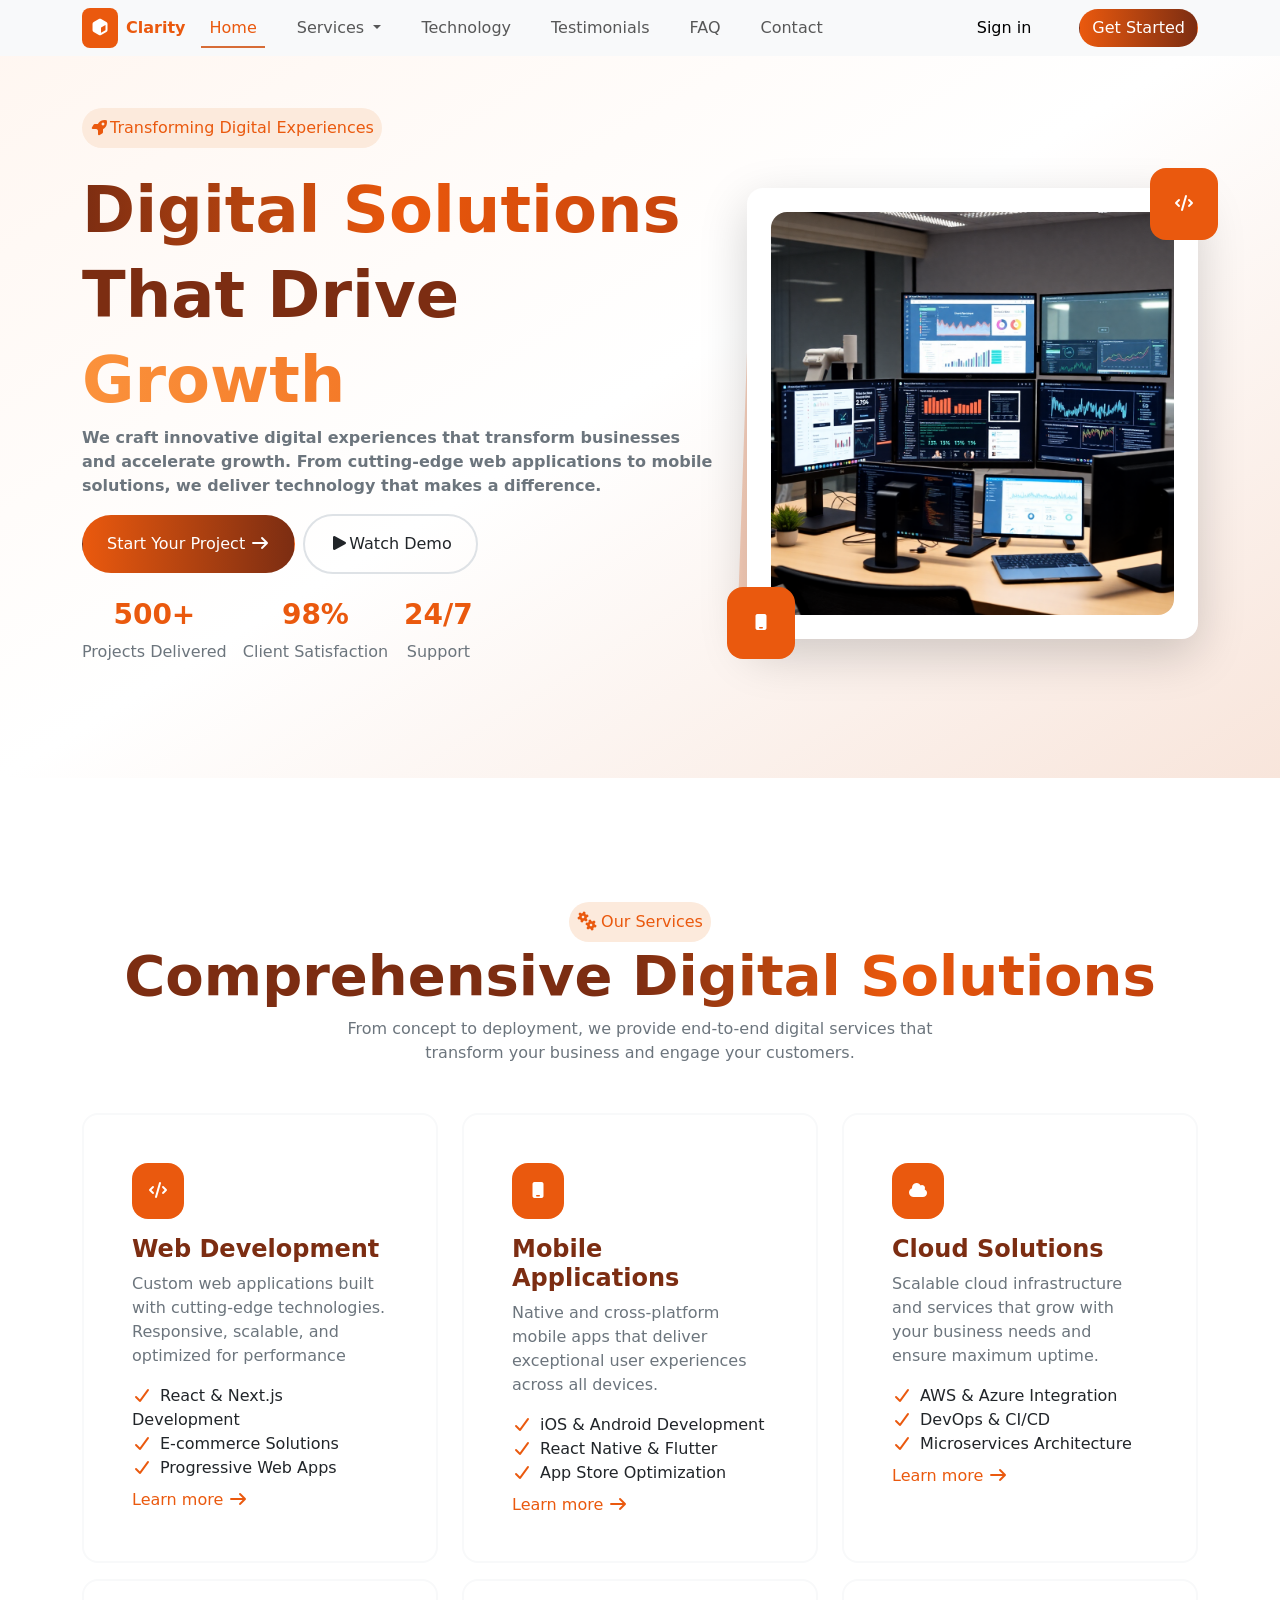
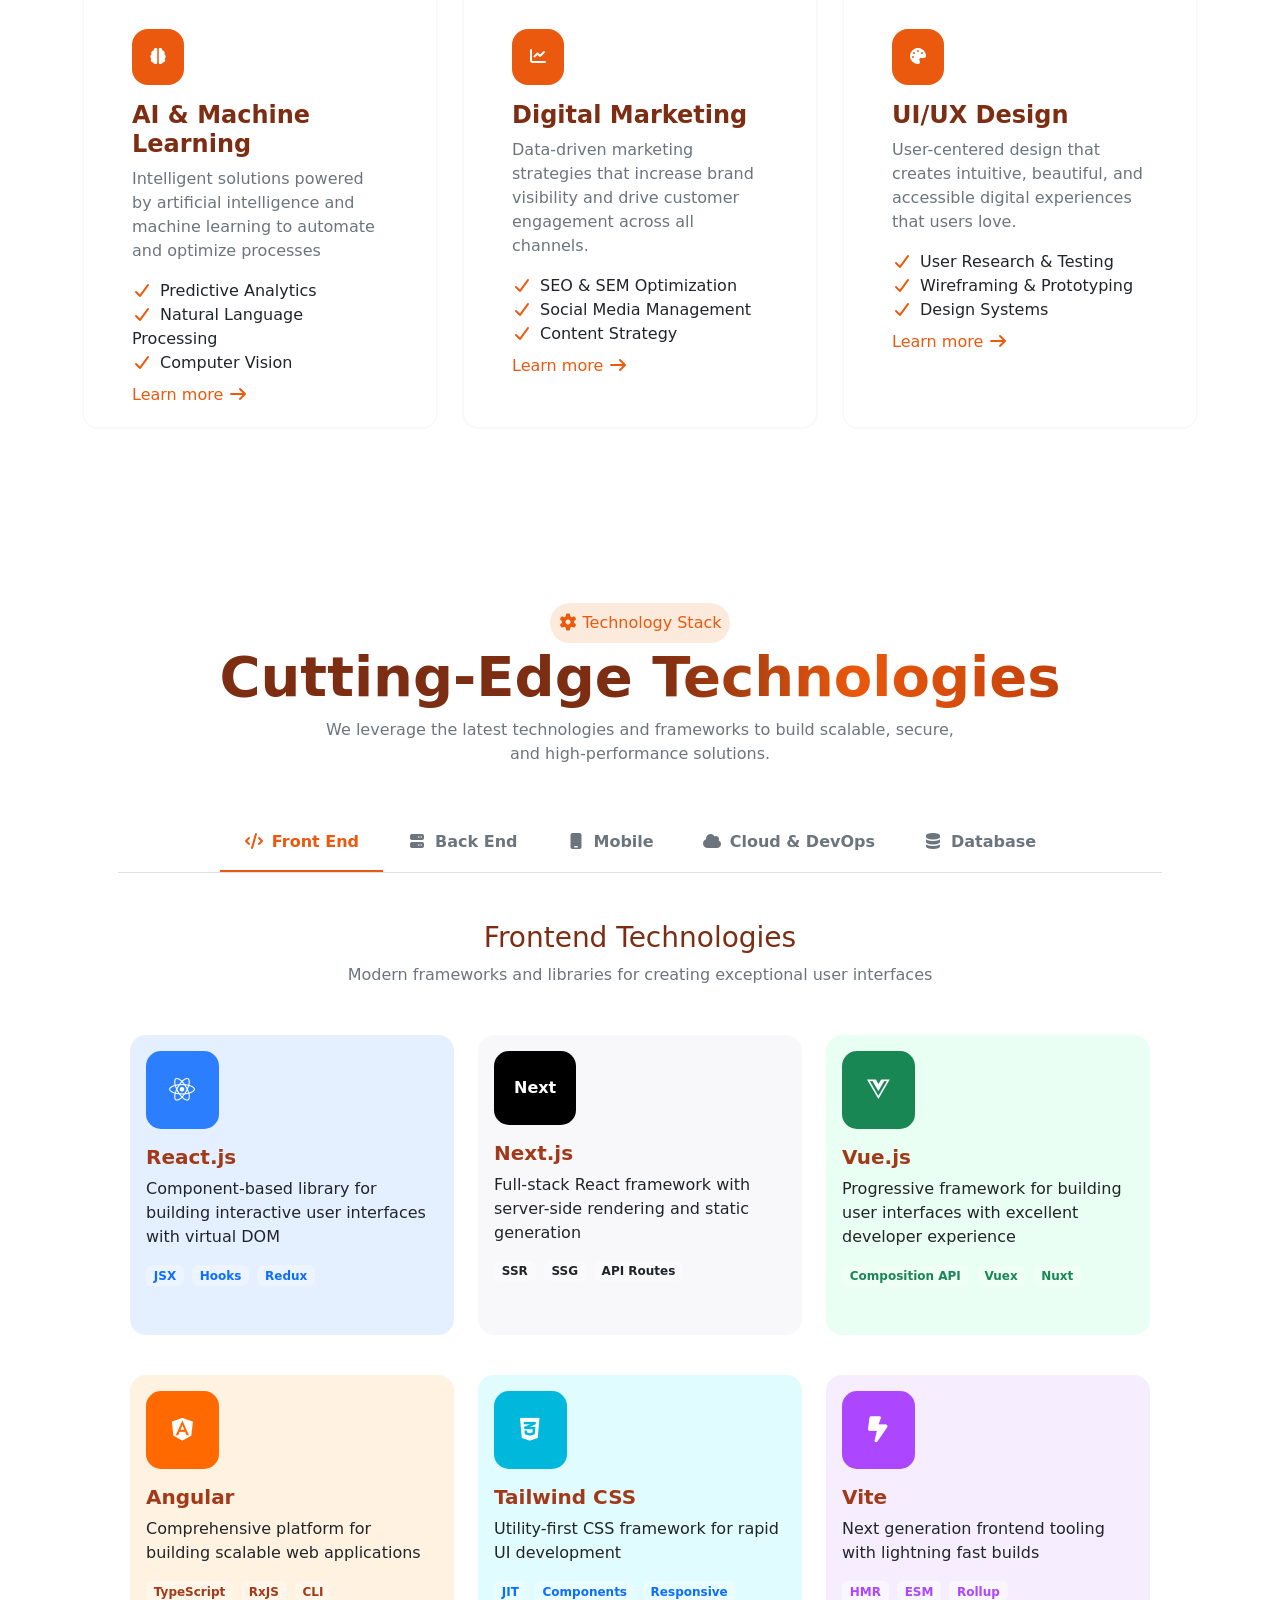
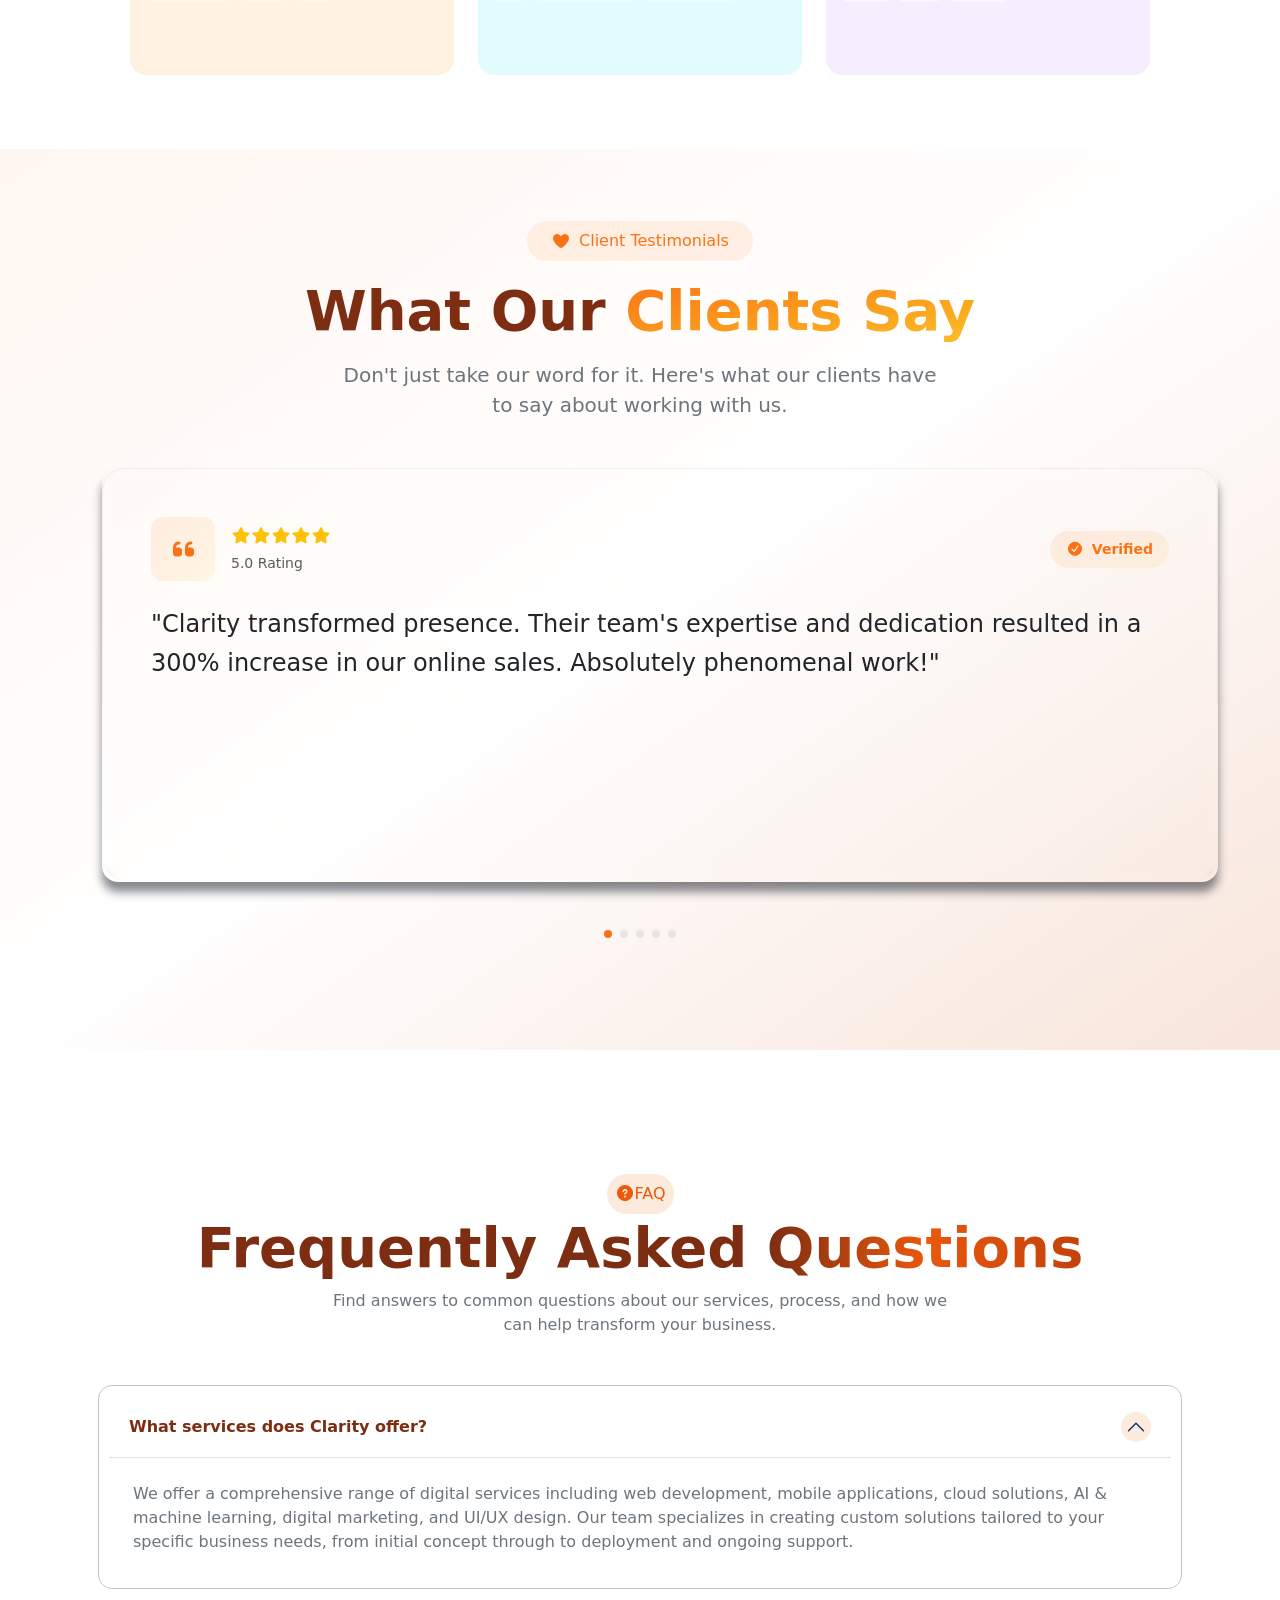
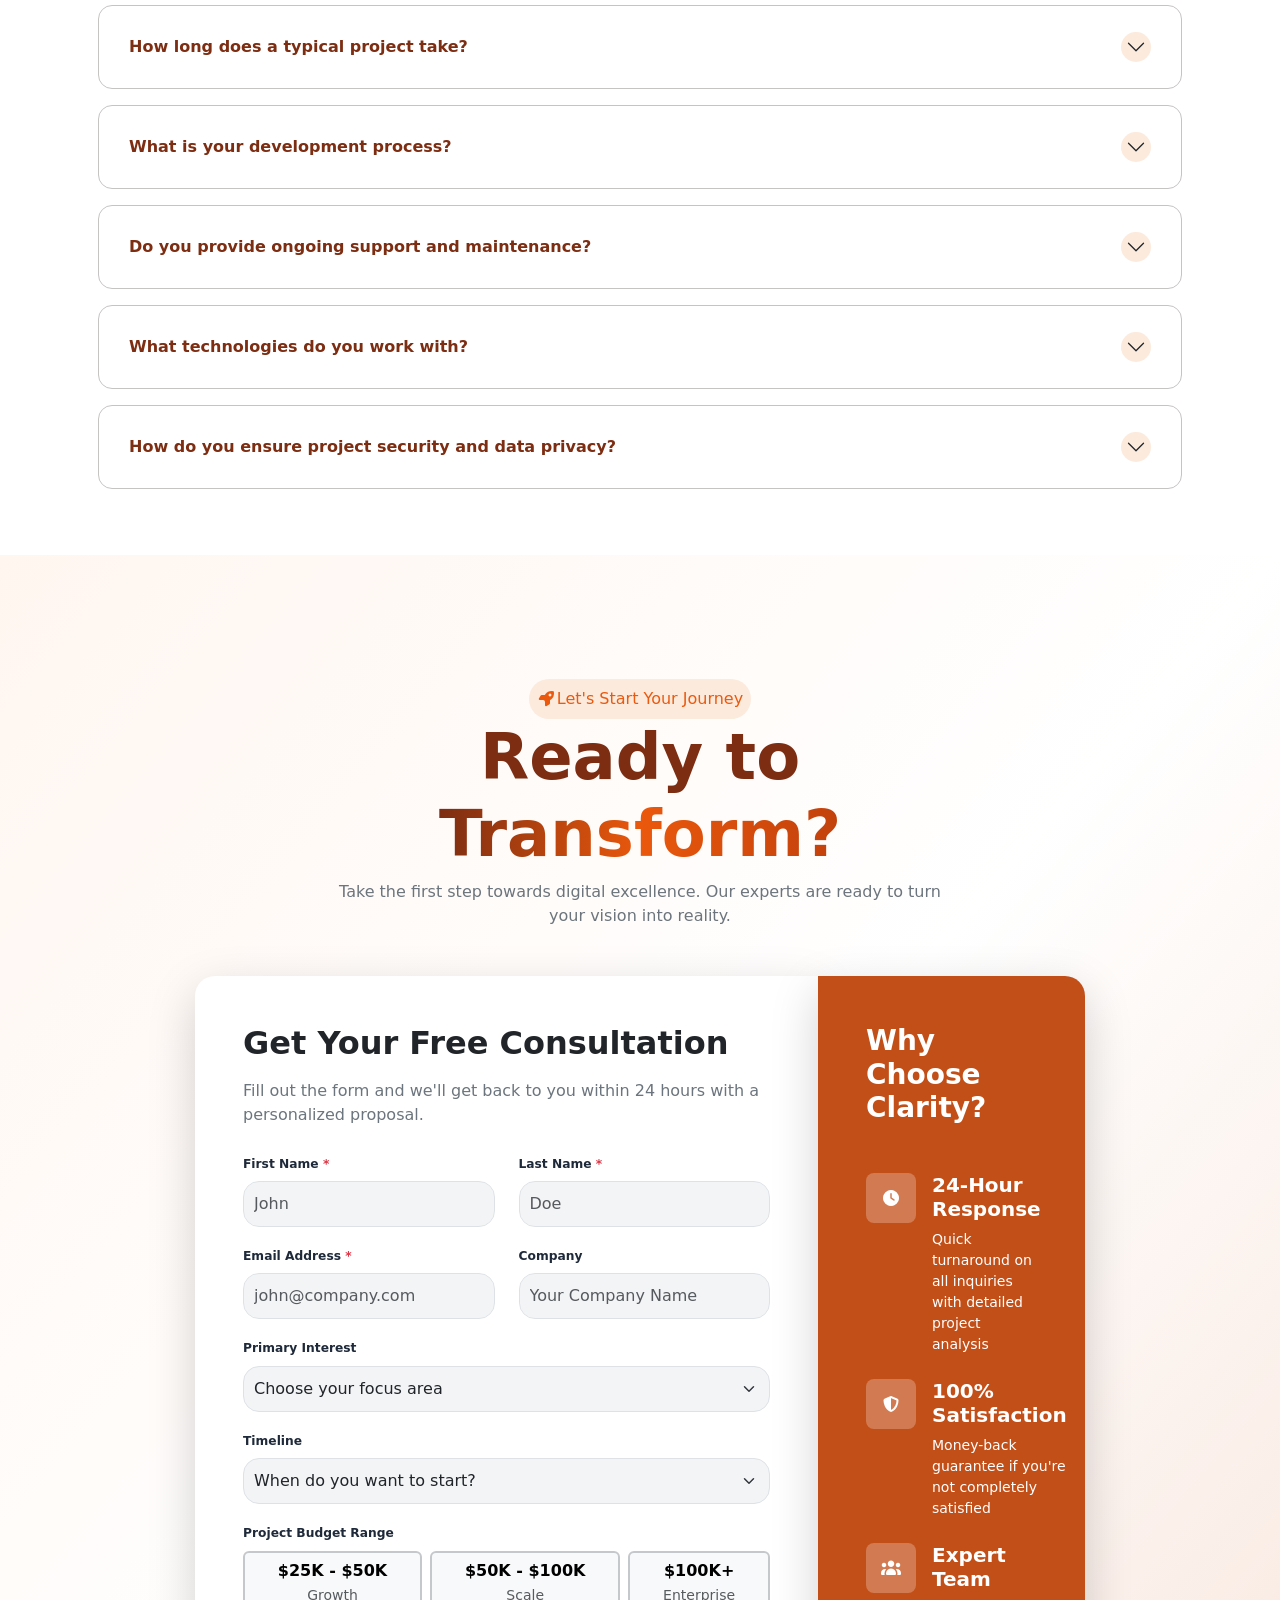
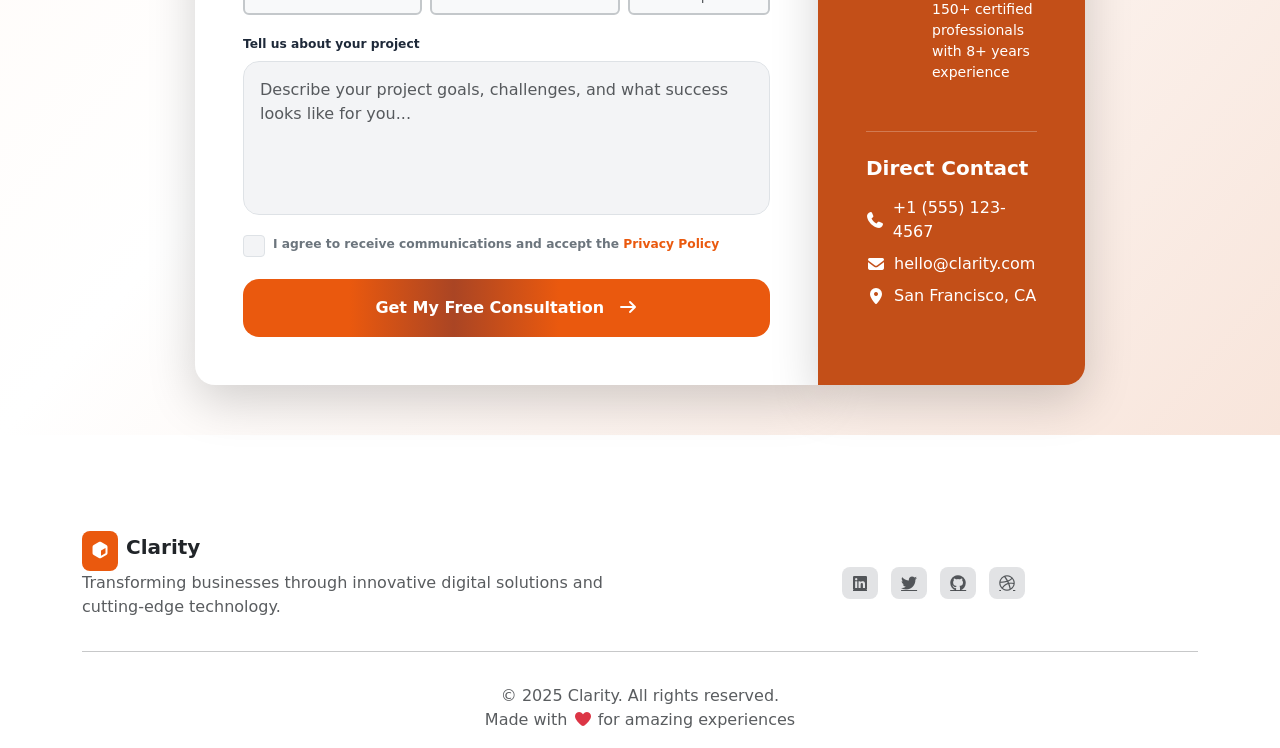
<file: index.html>
<!DOCTYPE html>
<html lang="en">

<head>
    <meta charset="UTF-8">
    <meta name="viewport" content="width=device-width, initial-scale=1.0">
    <title>Clarity - Digital Solutions Platform</title>
    <link rel="shortcut icon" href="images/favicon.png" type="image/x-icon">
    <link rel="stylesheet" href="css/all.min.css">
    <link rel="stylesheet" href="css/bootstrap.min.css">
    <link rel="stylesheet" href="css/main.css">
</head>

<body data-bs-spy="scroll" data-bs-target="#nav">
    <!-- start of Header -->
    <header>
        <!--start of navbar  -->
        <nav class="navbar navbar-expand-lg bg-body-tertiary position-fixed z-3 top-0 end-0 start-0" id="nav">
            <div class="container">
                <div class="d-flex justify-content-center align-items-center gap-2 me-3">
                    <div class="main-bg text-white p-2 rounded-3 fs-6 "><i class="fa-solid fa-cube"></i></div>
                    <a class="text-decoration-none fw-bold main-color  " href="#home">Clarity</a>
                </div>

                <button class="navbar-toggler" type="button" data-bs-toggle="collapse"
                    data-bs-target="#navbarSupportedContent" aria-controls="navbarSupportedContent"
                    aria-expanded="false" aria-label="Toggle navigation">
                    <span class="navbar-toggler-icon"></span>
                </button>
                <div class="collapse navbar-collapse" id="navbarSupportedContent">
                    <ul class="navbar-nav me-auto mb-2 mb-lg-0">
                        <li class="nav-item">
                            <a class="nav-link active me-4 li" aria-current="page" href="#home">Home</a>
                        </li>
                        <!-- start of DropDown -->
                        <li class="nav-item dropdown d-flex ">
                            <a class="nav-link dropdown-toggle me-4" href="#" role="button" data-bs-toggle="dropdown"
                                aria-expanded="false">
                                Services
                            </a>
                            <div class="dropdown-menu ">
                                <!-- Column-1 -->
                                <ul class="w-33">
                                    <li class="fw-bold mb-3 main-color ms-2">Development</li>
                                    <!-- Row-1 -->
                                    <li class="ms-3">
                                        <div class="nav-cart d-flex align-items-center gap-2 p-2 w-100 mb-2">
                                            <div
                                                class="icon brown-bg p-2 d-flex justify-content-center align-items-center rounded-3 main-color fs-6">
                                                <i class="fa-solid fa-code"></i>
                                            </div>
                                            <div class="d-flex flex-column gap-0 ">
                                                <h3 class="mb-0 fs-6 ">Web Devolopment</h3>
                                                <p class="fs-12 fw-medium  text-secondary mb-0">Custom web applications
                                                    & websites </p>
                                            </div>
                                        </div>
                                    </li>
                                    <!-- Row-2 -->
                                    <li class="ms-3">
                                        <div class="nav-cart  d-flex align-items-center gap-2 p-2 mb-2">
                                            <div
                                                class="icon brown-bg p-2 d-flex justify-content-center align-items-center rounded-3 main-color fs-6">
                                                <i class="fa-solid fa-mobile"></i>
                                            </div>
                                            <div class="d-flex flex-column gap-0 ">
                                                <h3 class="mb-0 fs-6 ">Mobile Apps</h3>
                                                <p class="fs-12 fw-medium  text-secondary mb-0">ios & mobile native apps
                                                </p>
                                            </div>
                                        </div>
                                    </li>
                                    <!-- Row-3 -->
                                    <li class="ms-3">
                                        <div class="nav-cart d-flex align-items-center gap-2 p-2 mb-2">
                                            <div
                                                class="icon brown-bg p-2 d-flex justify-content-center align-items-center rounded-3 main-color fs-6">
                                                <i class="fa-solid fa-palette"></i>
                                            </div>
                                            <div class="d-flex flex-column gap-0 ">
                                                <h3 class="mb-0 fs-6 ">UI/UX Design</h3>
                                                <p class="fs-12 fw-medium  text-secondary mb-0"> User-centered design
                                                    solutions </p>
                                            </div>
                                        </div>
                                    </li>

                                </ul>
                                <!-- Column-2 -->
                                <ul class="w-33">
                                    <li class="nav-cart fw-bold mb-3 main-color ms-2">Infrastructure & AI</li>
                                    <!-- Row-1 -->
                                    <li class="ms-3">
                                        <div class="nav-cart d-flex align-items-center gap-2 p-2 mb-2">
                                            <div
                                                class="icon brown-bg p-2 d-flex justify-content-center align-items-center rounded-3 main-color fs-6">
                                                <i class="fa-solid fa-cloud"></i>
                                            </div>
                                            <div class="d-flex flex-column gap-0 ">
                                                <h3 class="mb-0 fs-6 ">Cloud Solutions</h3>
                                                <p class="fs-12 fw-medium  text-secondary mb-0"> Scalable cloud
                                                    infrastructure </p>
                                            </div>
                                        </div>
                                    </li>
                                    <!-- Row-2 -->
                                    <li class="ms-3">
                                        <div class="nav-cart d-flex align-items-center gap-2 p-2 mb-2">
                                            <div
                                                class="icon brown-bg p-2 d-flex justify-content-center align-items-center rounded-3 main-color fs-6">
                                                <i class="fa-solid fa-brain"></i>
                                            </div>
                                            <div class="d-flex flex-column gap-0 ">
                                                <h3 class="mb-0 fs-6 ">AI & Machine Learning</h3>
                                                <p class="fs-12 fw-medium  text-secondary mb-0">Intelligent automation
                                                    solutions </p>
                                            </div>
                                        </div>
                                    </li>
                                    <!-- Row-3 -->
                                    <li class="ms-3">
                                        <div class="nav-cart d-flex align-items-center gap-2 p-2 mb-2">
                                            <div
                                                class="icon brown-bg p-2 d-flex justify-content-center align-items-center rounded-3 main-color fs-6">
                                                <i class="fa-solid fa-database"></i>
                                            </div>
                                            <div class="d-flex flex-column gap-0 ">
                                                <h3 class="mb-0 fs-6 ">Data Solutions</h3>
                                                <p class="fs-12 fw-medium  text-secondary mb-0"> Database & analytics
                                                    platforms </p>
                                            </div>
                                        </div>
                                    </li>

                                </ul>
                                <!-- column-3 -->
                                <ul class="w-33">
                                    <li class="fw-bold mb-3 main-color ms-2">Marketing</li>
                                    <!-- Row-1 -->
                                    <li class="ms-3">
                                        <div class="nav-cart d-flex align-items-center gap-2 p-2 mb-2">
                                            <div
                                                class="icon brown-bg p-2 d-flex justify-content-center align-items-center rounded-3 main-color fs-6">
                                                <i class="fa-solid fa-code"></i>
                                            </div>
                                            <div class="d-flex flex-column gap-0 ">
                                                <h3 class="mb-0 fs-6 ">Digital Marketing</h3>
                                                <p class="fs-12 fw-medium  text-secondary mb-0">SEO, SEM & social media
                                                </p>
                                            </div>
                                        </div>
                                    </li>
                                    <!-- Row-2 -->
                                    <li class="ms-3">
                                        <div class="nav-cart d-flex align-items-center gap-2 p-2 mb-2">
                                            <div
                                                class="icon brown-bg p-2 d-flex justify-content-center align-items-center rounded-3 main-color fs-6">
                                                <i class="fa-solid fa-bullhorn"></i>
                                            </div>
                                            <div class="d-flex flex-column gap-0 ">
                                                <h3 class="mb-0 fs-6 ">Content Strategy</h3>
                                                <p class="fs-12 fw-medium  text-secondary mb-0">Engaging content
                                                    creation </p>
                                            </div>
                                        </div>
                                    </li>
                                    <!-- Row-3 -->
                                    <li class="ms-3">
                                        <div class="brown-bg b-main p-3 pb-5 rounded-4">
                                            <h3>Need help choosing?</h3>
                                            <p class="text-secondary fs-12 fw-medium">Talk to our experts to find the
                                                perfect solution for your business.</p>
                                            <div class="d-flex gap-1 align-items-center main-color">
                                                <a href="" class="text-decoration-none main-color ">Contact us</a>
                                                <i class="fa-solid fa-arrow-right"></i>
                                            </div>
                                        </div>

                                    </li>

                                </ul>

                            </div>
                        </li>
                        <!-- End of DropDown -->
                        <li class="nav-item">
                            <a class="nav-link me-4 li" href="#technology">Technology</a>
                        </li>
                        <li class="nav-item">
                            <a class="nav-link me-4 li" href="#review">Testimonials</a>
                        </li>
                        <li class="nav-item">
                            <a class="nav-link me-4 li" href="#faq">FAQ</a>
                        </li>
                        <li class="nav-item">
                            <a class="nav-link me-4 li" href="#contact">Contact</a>
                        </li>


                    </ul>
                    <!-- Form -->
                    <form class="d-flex gap-5 align-items-center buttons">
                        <a href="" class="text-decoration-none text-black sign">Sign in</a>
                        <button class="btn linear-button text-white rounded-pill buttonhover" type="submit">Get
                            Started</button>
                    </form>
                    <!-- End Form -->
                </div>
            </div>
        </nav>
        <!--End of navbar  -->
        <!-- Start of Home Section -->
        <section class="home section-bg spacing " id="home">
            <div class="container  ">
                <div class="row justify-content-center align-items-center ">
                    <!-- Column-1 -->
                    <div class="col-lg-7 pe-3 pt-2">
                        <div class="span-color rounded-pill d-inline-block  p-2 main-color fs-6 mb-4"><i
                                class="fa-solid fa-rocket"></i>Transforming Digital Experiences</div>
                        <h2 class=" hf display-3 fw-bolder">Digital Solutions</h2>
                        <h2 class="dark fw-bolder display-3">That Drive</h2>
                        <h2 class="hl fw-bolder display-3">Growth</h2>
                        <p class="text-secondary fs-6 fw-bolder">We craft innovative digital experiences that transform
                            businesses
                            and
                            accelerate growth. From
                            cutting-edge web applications to mobile solutions, we deliver technology that makes a
                            difference.</p>
                        <div class="d-flex align-items-center gap-2 buttons">
                            <button
                                class="btn p-0 fs-6 fw-medium linear-button text-white rounded-pill px-4 py-3 btn-hover ">Start
                                Your Project <i class="fa-solid fa-arrow-right"></i></button>
                            <button class="btn fs-6 fw-medium border border-2 rounded-pill px-4 py-3 hbtn "><i
                                    class="fa-solid fa-play"></i>Watch
                                Demo</button>
                        </div>

                        <div class="d-flex align-items-center gap-3 mt-4 mb-5">
                            <div class=" text-center">
                                <h3 class="main-color fw-bold">500+</h3>
                                <p class="text-secondary">Projects Delivered</p>
                            </div>
                            <div class=" text-center">
                                <h3 class="main-color fw-bold">98%</h3>
                                <p class="text-secondary">Client Satisfaction</p>
                            </div>
                            <div class=" text-center">
                                <h3 class="main-color fw-bold">24/7</h3>
                                <p class="text-secondary">Support</p>
                            </div>
                        </div>

                    </div>
                    <!-- Column-2 -->
                    <div class=" col-sm-10 col-lg-5 position-relative mx-auto flex justify-content-center align-items-center">
                        <div class=" layer main-bg position-absolute rounded-4 opacity-25 top-0 start-0 z-0 ">
                        </div>
                        <div class=" imageholder position-relative p-4 rounded-4 shadow-lg z-1 bg-white mx-auto  ">

                            <img src="images/hero-img-sGwnWbTh.png" class="img-fluid rounded-4" alt="">
                            <span class="code p-4 rounded-4 main-bg text-white position-absolute top-0 end-0"><i
                                    class="fa-solid fa-code"></i></i></span>
                            <span class="mobile p-4 rounded-4 main-bg text-white position-absolute bottom-0 start-0"><i
                                    class="fa-solid fa-mobile"></i></i></span>
                                    
                        </div>



                    </div>

                </div>
            </div>

        </section>

        <!-- End of Home Section -->

    </header>

    <!-- End of Header -->
    <!-- Start of main -->
    <main>
        <section class="Our Services spacing " id="Our Services">
            <div class="head text-center pt-4 mb-5">
                <div class="span-color p-2 main-color fs-6  d-inline-block rounded-pill"><i
                        class="fa-solid fa-gears me-1"></i>Our Services</div>
                <h2 class="dark display-4 fw-bolder">Comprehensive <span class="hf">Digital Solutions</span>
                </h2>
                <p class="text-secondary fw-medium  ">From concept to deployment, we provide end-to-end digital
                    services that<br> transform your business and engage your customers.</p>

            </div>
            <div class="container">
                <div class="row row-gap-3">
                    <div class="col-md-6 col-lg-4">
                        <div class="tec-cart p-5 border border-2 border-light rounded-4">
                            <div class="i text-white rounded-4 main-bg p-3 d-inline-block mb-3"><i
                                    class="fa-solid fa-code "></i></div>
                            <h2 class="dark fs-4 fw-bold mb-2">Web Development</h2>
                            <p class="text-secondary mb-3 ">Custom web applications built with cutting-edge
                                technologies. Responsive, scalable, and
                                optimized for performance</p>
                            <div class="d-flex flex-column mb-2">
                                <div><i class="fa-solid fa-check main-color me-2"></i>React & Next.js Development</div>
                                <div class=""><i class="fa-solid fa-check main-color me-2"></i>E-commerce Solutions
                                </div>
                                <div class=""><i class="fa-solid fa-check main-color me-2"></i>Progressive Web Apps
                                </div>
                            </div>

                            <a href="" class="text-decoration-none main-color">Learn more <i
                                    class="fa-solid fa-arrow-right arrow"></i></a>

                        </div>

                    </div>
                    <div class="col-md-6 col-lg-4">
                        <div class="tec-cart p-5 border border-2 border-light rounded-4">
                            <div class="i text-white rounded-4 main-bg p-3 d-inline-block mb-3"><i
                                    class="fa-solid fa-mobile "></i></div>
                            <h2 class="dark fs-4 fw-bold mb-2">Mobile Applications</h2>
                            <p class="text-secondary mb-3 ">Native and cross-platform mobile apps that deliver
                                exceptional user experiences across all devices.</p>
                            <div class="d-flex flex-column mb-2">
                                <div><i class="fa-solid fa-check main-color me-2"></i>iOS & Android Development</div>
                                <div class=""><i class="fa-solid fa-check main-color me-2"></i>React Native & Flutter
                                </div>
                                <div class=""><i class="fa-solid fa-check main-color me-2"></i>App Store Optimization

                                </div>
                            </div>

                            <a href="" class="text-decoration-none main-color">Learn more <i
                                    class="fa-solid fa-arrow-right arrow"></i></a>

                        </div>

                    </div>
                    <div class="col-md-6 col-lg-4">
                        <div class="tec-cart p-5 border border-2 border-light rounded-4">
                            <div class="i text-white rounded-4 main-bg p-3 d-inline-block mb-3"><i
                                    class="fa-solid fa-cloud "></i></div>
                            <h2 class="dark fs-4 fw-bold mb-2">Cloud Solutions</h2>
                            <p class="text-secondary mb-3 ">Scalable cloud infrastructure and services that grow with
                                your business needs and ensure maximum uptime.</p>
                            <div class="d-flex flex-column mb-2">
                                <div><i class="fa-solid fa-check main-color me-2"></i>AWS & Azure Integration</div>
                                <div class=""><i class="fa-solid fa-check main-color me-2"></i>DevOps & CI/CD
                                </div>
                                <div class=""><i class="fa-solid fa-check main-color me-2"></i>Microservices
                                    Architecture
                                </div>
                            </div>

                            <a href="" class="text-decoration-none main-color">Learn more <i
                                    class="fa-solid fa-arrow-right arrow"></i></a>

                        </div>

                    </div>
                    <div class="col-md-6 col-lg-4">
                        <div class="tec-cart p-5 border border-2 border-light rounded-4">
                            <div class="i text-white rounded-4 main-bg p-3 d-inline-block mb-3"><i
                                    class="fa-solid fa-brain "></i></div>
                            <h2 class="dark fs-4 fw-bold mb-2">AI & Machine Learning</h2>
                            <p class="text-secondary mb-3 ">Intelligent solutions powered by artificial intelligence and
                                machine learning to automate and optimize processes</p>
                            <div class="d-flex flex-column mb-2">
                                <div><i class="fa-solid fa-check main-color me-2"></i>Predictive Analytics</div>
                                <div class=""><i class="fa-solid fa-check main-color me-2"></i>Natural Language
                                    Processing
                                </div>
                                <div class=""><i class="fa-solid fa-check main-color me-2"></i>Computer Vision
                                </div>
                            </div>

                            <a href="" class="text-decoration-none main-color">Learn more <i
                                    class="fa-solid fa-arrow-right arrow"></i></a>

                        </div>

                    </div>
                    <div class="col-md-6 col-lg-4">
                        <div class="tec-cart p-5 border border-2 border-light rounded-4">
                            <div class="i text-white rounded-4 main-bg p-3 d-inline-block mb-3"><i
                                    class="fa-solid fa-chart-line "></i></div>
                            <h2 class="dark fs-4 fw-bold mb-2">Digital Marketing</h2>
                            <p class="text-secondary mb-3 ">Data-driven marketing strategies that increase brand
                                visibility and drive customer engagement across all channels.</p>
                            <div class="d-flex flex-column mb-2">
                                <div><i class="fa-solid fa-check main-color me-2"></i>SEO & SEM Optimization</div>
                                <div class=""><i class="fa-solid fa-check main-color me-2"></i>Social Media Management
                                </div>
                                <div class=""><i class="fa-solid fa-check main-color me-2"></i>Content Strategy
                                </div>
                            </div>

                            <a href="" class="text-decoration-none main-color">Learn more <i
                                    class="fa-solid fa-arrow-right arrow"></i></a>

                        </div>

                    </div>
                    <div class="col-md-6 col-lg-4">
                        <div class="tec-cart p-5 border border-2 border-light rounded-4">
                            <div class="i text-white rounded-4 main-bg p-3 d-inline-block mb-3"><i
                                    class="fa-solid fa-palette "></i></div>
                            <h2 class="dark fs-4 fw-bold mb-2">UI/UX Design</h2>
                            <p class="text-secondary mb-3 ">User-centered design that creates intuitive, beautiful, and
                                accessible digital experiences that users love.</p>
                            <div class="d-flex flex-column mb-2">
                                <div><i class="fa-solid fa-check main-color me-2"></i>User Research & Testing</div>
                                <div class=""><i class="fa-solid fa-check main-color me-2"></i>Wireframing & Prototyping
                                </div>
                                <div class=""><i class="fa-solid fa-check main-color me-2"></i>Design Systems

                                </div>
                            </div>

                            <a href="" class="text-decoration-none main-color">Learn more <i
                                    class="fa-solid fa-arrow-right  arrow"></i></a>

                        </div>

                    </div>
                </div>

            </div>

        </section>

        <section class="technology spacing" id="technology">
            <div class="head text-center pt-4 mb-5">
                <div class="span-color p-2 main-color fs-6  d-inline-block rounded-pill"><i
                        class="fa-solid fa-gear me-1"></i>Technology Stack</div>
                <h2 class="dark display-4 fw-bolder">Cutting-Edge <span class="hf"> Technologies</span>
                </h2>
                <p class="text-secondary fw-medium  ">We leverage the latest technologies and frameworks to build
                    scalable, secure,<br>
                    and high-performance solutions.</p>

            </div>

            <div class="container px-5 ">

                <ul class="nav nav-pills mb-3 d-flex justify-content-center text-secondary fw-bolder border-bottom border-1  "
                    id="pills-tab" role="tablist">
                    <li class="nav-item " role="presentation">
                        <button class="nav-link active px-4 py-3 text-secondary  rounded-0" id="pills-home-tab"
                            data-bs-toggle="pill" data-bs-target="#pills-FrontEnd" type="button" role="tab"
                            aria-controls="pills-home" aria-selected="true"><i class="fa solid fa-code  me-2"></i>Front
                            End</button>
                    </li>
                    <li class="nav-item" role="presentation">
                        <button class="nav-link px-4 py-3 text-secondary  rounded-0" id="pills-profile-tab"
                            data-bs-toggle="pill" data-bs-target="#pills-BackEnd" type="button" role="tab"
                            aria-controls="pills-profile" aria-selected="false"><i
                                class="fa-solid fa-server me-2"></i>Back End</button>
                    </li>
                    <li class="nav-item" role="presentation">
                        <button class="nav-link px-4 py-3 text-secondary  rounded-0" id="pills-contact-tab"
                            data-bs-toggle="pill" data-bs-target="#pills-Mobile" type="button" role="tab"
                            aria-controls="pills-contact" aria-selected="false"><i
                                class="fa-solid fa-mobile me-2"></i>Mobile</button>
                    </li>
                    <li class="nav-item" role="presentation">
                        <button class="nav-link px-4 py-3 text-secondary  rounded-0" id="pills-contact-tab"
                            data-bs-toggle="pill" data-bs-target="#pills-Cloud" type="button" role="tab"
                            aria-controls="pills-contact" aria-selected="false"><i
                                class="fa-solid fa-cloud me-2"></i>Cloud & DevOps</button>
                    </li>
                    <li class="nav-item" role="presentation">
                        <button class="nav-link px-4 py-3 text-secondary  rounded-0" id="pills-contact-tab"
                            data-bs-toggle="pill" data-bs-target="#pills-Database" type="button" role="tab"
                            aria-controls="pills-contact" aria-selected="false"><i
                                class="fa-solid fa-database me-2"></i>Database</button>
                    </li>

                </ul>
                <!-- Taps -->
                <div class="tab-content" id="pills-tabContent">
                    <!-- Tap1 -->
                    <div class="tab-pane fade show active" id="pills-FrontEnd" role="tabpanel"
                        aria-labelledby="pills-home-tab" tabindex="0">
                        <div class="container">
                            <div class="text-center my-5">
                                <h3 class="dark">Frontend Technologies</h3>
                                <p class="text-secondary">Modern frameworks and libraries for creating exceptional user
                                    interfaces</p>
                            </div>
                            <div class="row row-gap-3">
                                <!--card 1-->
                                <div class="col-md-4 mb-4">
                                    <div class="card-hover p-3 rounded-4 react-bg border-0 " 
                                    style="background-color: #E4F0FF;">
                                        <div class="card-body">
                                            <div class="mb-3 react-logo-bg logo-size">
                                                <i class="fa-brands fa-react fa-2x"></i>
                                            </div>
                                            <h5 class="card-title fw-bold mb-2" style="color: #a23a1a">
                                                React.js
                                            </h5>
                                            <p class="card-text">
                                                Component-based library for building interactive user
                                                interfaces with virtual DOM
                                            </p>
                                            <div class="d-flex gap-2 flex-wrap mt-3">
                                                <span class="badge bg-white text-primary bg-opacity-25">JSX</span>
                                                <span class="badge bg-white text-primary bg-opacity-25">Hooks</span>
                                                <span class="badge bg-white text-primary bg-opacity-25">Redux</span>
                                            </div>
                                        </div>
                                    </div>
                                </div>
                                <!--card 2-->
                                <div class="col-md-4 mb-4">
                                    <div class="card-hover p-3  rounded-4 border-0 next-bg" style="background: #f8f8fa">
                                        <div class="card-body">
                                            <div class="mb-3 bg-black logo-size text-white">
                                                <span class="fw-bolder fs-6">Next</span>
                                            </div>
                                            <h5 class="card-title fw-bold mb-2" style="color: #a23a1a">
                                                Next.js
                                            </h5>
                                            <p class="card-text">
                                                Full-stack React framework with server-side rendering and
                                                static generation
                                            </p>
                                            <div class="d-flex gap-2 flex-wrap mt-3">
                                                <span class="badge bg-white text-dark bg-opacity-25">SSR</span>
                                                <span class="badge bg-white text-dark bg-opacity-25">SSG</span>
                                                <span class="badge bg-white text-dark bg-opacity-25">API Routes</span>
                                            </div>
                                        </div>
                                    </div>
                                </div>
                                <!--card 3-->
                                <div class="col-md-4 mb-4">
                                    <div class="card-hover p-3 rounded-4 border-0" style="background: #eafff3">
                                        <div class="card-body">
                                            <div class="view-logo-bg logo-size mb-3 bg-success text-white">
                                                <i class="fa-brands fa-vuejs fa-2x"></i>
                                            </div>
                                            <h5 class="card-title fw-bold mb-2" style="color: #a23a1a">
                                                Vue.js
                                            </h5>
                                            <p class="card-text">
                                                Progressive framework for building user interfaces with
                                                excellent developer experience
                                            </p>
                                            <div class="d-flex gap-2 flex-wrap mt-3">
                                                <span class="badge bg-white text-success bg-opacity-25">Composition
                                                    API</span>
                                                <span class="badge bg-white text-success bg-opacity-25">Vuex</span>
                                                <span class="badge bg-white text-success bg-opacity-25">Nuxt</span>
                                            </div>
                                        </div>
                                    </div>
                                </div>
                                <!--Card 4-->
                                <div class="col-md-4 mb-4">
                                    <div class="card-hover p-3 rounded-4 border-0" style="background: #fff2e1">
                                        <div class="card-body">
                                            <div class="angular-logo-bg logo-size mb-3">
                                                <i class="fa-brands fa-angular fa-2x"></i>
                                            </div>
                                            <h5 class="card-title fw-bold mb-2" style="color: #a23a1a">
                                                Angular
                                            </h5>
                                            <p class="card-text">
                                                Comprehensive platform for building scalable web
                                                applications
                                            </p>
                                            <div class="d-flex gap-2 flex-wrap mt-3">
                                                <span style="color: #a23a1a"
                                                    class="badge bg-white bg-opacity-25">TypeScript</span>
                                                <span style="color: #a23a1a"
                                                    class="badge bg-white bg-opacity-25">RxJS</span>
                                                <span style="color: #a23a1a"
                                                    class="badge bg-white bg-opacity-25" >CLI</span>
                                            </div>
                                        </div>
                                    </div>
                                </div>
                                <!--card 5-->
                                <div class="col-md-4 mb-4">
                                    <div class="card-hover p-3 rounded-4 border-0" style="background: #e0fcfe">
                                        <div class="card-body">
                                            <div class="mb-3 logo-size tailwind-logo-bg">
                                                <i class="fa-brands fa-css3-alt fa-2x"></i>
                                            </div>
                                            <h5 class="card-title fw-bold mb-2" style="color: #a23a1a">
                                                Tailwind CSS
                                            </h5>
                                            <p class="card-text">
                                                Utility-first CSS framework for rapid UI development
                                            </p>
                                            <div class="d-flex gap-2 flex-wrap mt-3">
                                                <span class="badge bg-white text-primary bg-opacity-25">JIT</span>
                                                <span class="badge bg-white text-primary bg-opacity-25">Components</span>
                                                <span class="badge bg-white text-primary bg-opacity-25">Responsive</span>
                                            </div>
                                        </div>
                                    </div>
                                </div>


                                <!--card 6-->
                                <div class="col-md-4 mb-4">
                                    <div class="card-hover p-3 rounded-4 border-0" style="background: #f6eeff">
                                        <div class="card-body">
                                            <div class="mb-3 logo-size vite-logo-bg">
                                                <i class="fa-solid fa-bolt-lightning fa-2x"></i>
                                            </div>
                                            <h5 class="card-title fw-bold mb-2" style="color: #a23a1a">
                                                Vite
                                            </h5>
                                            <p class="card-text">
                                                Next generation frontend tooling with lightning fast
                                                builds
                                            </p>
                                            <div class="d-flex gap-2 flex-wrap mt-3">
                                                <span style="color: #ad46ff" class="badge bg-white bg-opacity-50">HMR</span>
                                                <span style="color: #ad46ff" class="badge bg-white bg-opacity-50">ESM</span>
                                                <span style="color: #ad46ff" class="badge bg-white bg-opacity-50">Rollup</span>
                                            </div>
                                        </div>
                                    </div>
                                </div>


                            </div>
                        </div>



                    </div>
                    <!-- Tap2 -->
                    <div class="tab-pane fade" id="pills-BackEnd" role="tabpanel" aria-labelledby="pills-profile-tab"
                        tabindex="0">
                        <div class="container">
                            <div class="text-center my-5">
                                <h3 class="dark">Backend Technologies</h3>
                                <p class="text-secondary">Robust server-side technologies for scalable and secure
                                    applications</p>
                            </div>
                            <div class="row row-gap-3">
                                <!--card 1-->
                                <div class="col-md-4 mb-4">
                                    <div class=" card-hover p-3 rounded-4 border-0" style="background: #e7fcee">
                                        <div class="card-body">
                                            <div class="logo-size node-logo-bg mb-3 bg-success text-white">
                                                <i class="fa-brands fa-node-js fa-2x"></i>
                                            </div>
                                            <h5 class="card-title fw-bold mb-2" style="color: #a23a1a">
                                                Node.js
                                            </h5>
                                            <p class="card-text">
                                                JavaScript runtime built on Chrome's V8 engine for
                                                server-side development
                                            </p>
                                            <div class="d-flex gap-2 flex-wrap mt-3">
                                                <span
                                                    class="badge bg-white text-success bg-opacity-25">Express.js</span>
                                                <span class="badge bg-white text-success bg-opacity-25">NPM</span>
                                                <span
                                                    class="badge bg-white text-success bg-opacity-25">TypeScript</span>
                                            </div>
                                        </div>
                                    </div>
                                </div>
                                <!--card 2-->
                                <div class="col-md-4 mb-4">
                                    <div class="card-hover p-3 rounded-4 border-0" style="background: #e6f1fe">
                                        <div class="card-body">
                                            <div class="logo-size python-logo-bg mb-3 bg-primary text-white">
                                                <i class="fa-brands fa-python fa-2x"></i>
                                            </div>
                                            <h5 class="card-title fw-bold mb-2" style="color: #a23a1a">
                                                Python
                                            </h5>
                                            <p class="card-text">
                                                Versatile programming language with powerful frameworks
                                                for web development
                                            </p>
                                            <div class="d-flex gap-2 flex-wrap mt-3">
                                                <span class="badge bg-white text-primary bg-opacity-25">Django</span>
                                                <span class="badge bg-white text-primary bg-opacity-25">FastAPI</span>
                                                <span class="badge bg-white text-primary bg-opacity-25">Flask</span>
                                            </div>
                                        </div>
                                    </div>
                                </div>
                                <!--card 3-->
                                <div class="col-md-4 mb-4">
                                    <div class="card-hover p-3 rounded-4 border-0" style="background: #ffe8e8">
                                        <div class="card-body">
                                            <div class="logo-size go-logo-bg mb-3 bg-danger text-white">
                                                <span class="fw-bold fs-5">Go</span>
                                            </div>
                                            <h5 class="card-title fw-bold mb-2" style="color: #a23a1a">
                                                Golang
                                            </h5>
                                            <p class="card-text">
                                                Fast, statically typed language designed for modern
                                                software development
                                            </p>
                                            <div class="d-flex gap-2 flex-wrap mt-3">
                                                <span class="badge bg-white text-danger bg-opacity-25">Gin</span>
                                                <span class="badge bg-white text-danger bg-opacity-25">Goroutines</span>
                                                <span
                                                    class="badge bg-white text-danger bg-opacity-25">Microservices</span>
                                            </div>
                                        </div>
                                    </div>
                                </div>


                                <!--card 4-->
                                <div class="col-md-4 mb-4">
                                    <div class="card-hover p-3 border-0" style="background: #f7f0ff">
                                        <div class="card-body">
                                            <div class="logo-size java-logo-bg mb-3 text-white">
                                                <i class="fa-brands fa-java fa-2x"></i>
                                            </div>
                                            <h5 class="card-title fw-bold mb-2" style="color: #a23a1a">
                                                Java
                                            </h5>
                                            <p class="card-text">
                                                Enterprise-grade platform robust for large-scale
                                                applications
                                            </p>
                                            <div class="d-flex gap-2 flex-wrap mt-3">
                                                <span style="color: #ad46ff" class="badge bg-white bg-opacity-25">Spring
                                                    Boot</span>
                                                <span style="color: #ad46ff"
                                                    class="badge bg-white bg-opacity-25">Hibernate</span>
                                                <span style="color: #ad46ff"
                                                    class="badge bg-white bg-opacity-25">Maven</span>
                                            </div>
                                        </div>
                                    </div>
                                </div>
                                <!--card 5-->
                                <div class="col-md-4 mb-4">
                                    <div class="card-hover p-0 rounded-4 border-0" style="background: #e2e9ff">
                                        <div class="card-body">
                                            <div class="logo-size net-logo-bg mb-3">
                                                <span class="fw-bold fs-5">.Net</span>
                                            </div>
                                            <h5 class="card-title fw-bold mb-2" style="color: #a23a1a">
                                                .NET Core
                                            </h5>
                                            <p class="card-text">
                                                Cross-platform framework for building modern, cloud-based
                                                applications
                                            </p>
                                            <div class="d-flex gap-2 flex-wrap mt-3">
                                                <span class="badge bg-white text-primary bg-opacity-25">C#</span>
                                                <span class="badge bg-white text-primary bg-opacity-25">Entity
                                                    Framework</span>
                                                <span class="badge bg-white text-primary bg-opacity-25">Azure</span>
                                            </div>
                                        </div>
                                    </div>
                                </div>
                                <!--card 6-->
                                <div class="col-md-4 mb-4">
                                    <div class="card-hover p-3 rounded-4 border-0" style="background: #ddfdf6">
                                        <div class="card-body">
                                            <div class="logo-size rubby-logo-bg mb-3">
                                                <i class="fa-regular fa-gem fa-2x"></i>
                                            </div>
                                            <h5 class="card-title fw-bold mb-2" style="color: #a23a1a">
                                                Ruby
                                            </h5>
                                            <p class="card-text">
                                                Dynamic language focused on simplicity and productivity
                                            </p>
                                            <div class="d-flex gap-2 flex-wrap mt-3">
                                                <span style="color: #009689"
                                                    class="badge bg-white bg-opacity-25">Gin</span>
                                                <span style="color: #009689"
                                                    class="badge bg-white bg-opacity-25">Goroutines</span>
                                                <span style="color: #009689"
                                                    class="badge bg-white bg-opacity-25">Microservices</span>
                                            </div>
                                        </div>
                                    </div>
                                </div>

                            </div>
                        </div>

                    </div>
                    <!-- Tap3 -->
                    <div class="tab-pane fade" id="pills-Mobile" role="tabpanel" aria-labelledby="pills-contact-tab"
                        tabindex="0">
                        <div class="container">
                            <div class="text-center my-5">
                                <h3 class="dark">Mobile Technologies</h3>
                                <p class="text-secondary">Native and cross-platform solutions for iOS and Android
                                    development</p>
                            </div>
                            <div class="row row-gap-3">
                                <!--card 1-->
                                <div class="col-md-4 mb-4">
                                    <div class="card-hover p-3 react-bg border-0 rounded-4" >
                                        <div class="card-body">
                                            <div class="mb-3 react-logo-bg logo-size">
                                                <i class="fa-brands fa-react fa-2x"></i>
                                            </div>
                                            <h5 class="card-title fw-bold mb-2" style="color: #a23a1a">
                                                React Native
                                            </h5>
                                            <p class="card-text">
                                                Cross-platform mobile development using React and
                                                JavaScript
                                            </p>
                                            <div class="d-flex gap-2 flex-wrap mt-3">
                                                <span class="badge bg-white text-primary bg-opacity-25">Expo</span>
                                                <span
                                                    class="badge bg-white text-primary bg-opacity-25">Navigation</span>
                                                <span class="badge bg-white text-primary bg-opacity-25">Redux</span>
                                            </div>
                                        </div>
                                    </div>
                                </div>
                                <!--card 2-->
                                <div class="col-md-4 mb-4">
                                    <div class="card-hover p-3 rounded-4 border-0" style="background: #e0fcff">
                                        <div class="card-body">
                                            <div class="logo-size tailwind-logo-bg mb-3 bg-info">
                                                <i class="fa-solid fa-mobile fa-2x"></i>
                                            </div>
                                            <h5 class="card-title fw-bold mb-2" style="color: #a23a1a">
                                                Flutter
                                            </h5>
                                            <p class="card-text">
                                                Google's UI toolkit for building natively compiled
                                                applications
                                            </p>
                                            <div class="d-flex gap-2 flex-wrap mt-3">
                                                <span class="badge bg-white text-info bg-opacity-25">Dart</span>
                                                <span class="badge bg-white text-info bg-opacity-25">Widgets</span>
                                                <span class="badge bg-white text-info bg-opacity-25">Material</span>
                                            </div>
                                        </div>
                                    </div>
                                </div>
                                <!--card 3-->
                                <div class="col-md-4 mb-4">
                                    <div class="card-hover p-3 rounded-4 border-0" style="background: #f7f8fa">
                                        <div class="card-body">
                                            <div class="logo-size apple-logo-bg mb-3 bg-dark">
                                                <i class="fa-brands fa-apple fa-2x"></i>
                                            </div>
                                            <h5 class="card-title fw-bold mb-2" style="color: #a23a1a">
                                                iOS Native
                                            </h5>
                                            <p class="card-text">
                                                Native iOS development using Swift and Xcode
                                            </p>
                                            <div class="d-flex gap-2 flex-wrap mt-3">
                                                <span class="badge bg-white text-dark bg-opacity-25">Swift</span>
                                                <span class="badge bg-white text-dark bg-opacity-25">SwiftUI</span>
                                                <span class="badge bg-white text-dark bg-opacity-25">Core Data</span>
                                            </div>
                                        </div>
                                    </div>
                                </div>


                                <!--card 4-->
                                <div class="col-md-4 mb-4">
                                    <div class="card-hover p-3 rounded-4 border-0" style="background: #e8fdef">
                                        <div class="card-body">
                                            <div class="logo-size android-logo-bg mb-3">
                                                <i class="fa-brands fa-android fa-2x"></i>
                                            </div>
                                            <h5 class="card-title fw-bold mb-2" style="color: #a23a1a">
                                                Android Native
                                            </h5>
                                            <p class="card-text">
                                                Native Android development using Kotlin and Android Studio
                                            </p>
                                            <div class="d-flex gap-2 flex-wrap mt-3">
                                                <span style="color: #00a63e"
                                                    class="badge bg-white text-primary bg-opacity-25">Kotlin</span>
                                                <span style="color: #00a63e"
                                                    class="badge bg-white text-primary bg-opacity-25">Jetpack</span>
                                                <span style="color: #00a63e"
                                                    class="badge bg-white text-primary bg-opacity-25">Room</span>
                                            </div>
                                        </div>
                                    </div>
                                </div>
                                <!--card 5-->
                                <div class="col-md-4 mb-4">
                                    <div class="card-hover p-3 rounded-4 border-0" style="background: #f8f1ff">
                                        <div class="card-body">
                                            <div class="logo-size xamin-logo-bg mb-3 text-white">
                                                <i class="fa-solid fa-code fa-2x"></i>
                                            </div>
                                            <h5 class="card-title fw-bold mb-2" style="color: #a23a1a">
                                                Xamarin
                                            </h5>
                                            <p class="card-text">
                                                Microsoft's cross-platform solution using C# and .NET
                                            </p>
                                            <div class="d-flex gap-2 flex-wrap mt-3">
                                                <span class="badge bg-white text-info bg-opacity-25">C#</span>
                                                <span class="badge bg-white text-info bg-opacity-25">Forms</span>
                                                <span class="badge bg-white text-info bg-opacity-25">MVVM</span>
                                            </div>
                                        </div>
                                    </div>
                                </div>
                                <!--card 6-->
                                <div class="col-md-4 mb-4">
                                    <div class="card-hover p-3 rounded-4 border-0" style="background: #fff1de">
                                        <div class="card-body">
                                            <div class="logo-size pwa-logo-bg mb-3 text-white">
                                                <i class="fa-solid fa-globe fa-2x"></i>
                                            </div>
                                            <h5 class="card-title fw-bold mb-2" style="color: #a23a1a">
                                                PWA
                                            </h5>
                                            <p class="card-text">
                                                Progressive Web App development using modern web
                                                technologies
                                            </p>
                                            <div class="d-flex gap-2 flex-wrap mt-3">
                                                <span class="badge bg-white text-dark">Offline</span>
                                                <span class="badge bg-white text-dark">Manifest</span>
                                                <span class="badge bg-white text-dark">Service Worker</span>
                                            </div>
                                        </div>
                                    </div>
                                </div>

                            </div>



                        </div>






                    </div>
                    <!-- Tap4 -->
                    <div class="tab-pane fade" id="pills-Cloud" role="tabpanel" aria-labelledby="pills-contact-tab"
                        tabindex="0">
                        <div class="container">
                            <div class="text-center my-5">
                                <h3 class="dark">Cloud & DevOps</h3>
                                <p class="text-secondary">Modern cloud infrastructure and deployment technologies</p>
                            </div>
                            <div class="row row-gap-3">
                                <!--card 1-->
                                <div class="col-md-4 mb-4">
                                    <div class="card-hover p-3 rounded-4 border-0" style="background: #FFF3E4">
                                        <div class="card-body">
                                            <div class="logo-size mb-3 amazon-logo-bg ">
                                                <i class="fa-brands fa-aws fa-2x"></i>
                                            </div>
                                            <h5 class="card-title fw-bold mb-2" style="color: #a23a1a">
                                                Amazon AWS
                                            </h5>
                                            <p class="card-text">
                                                Comprehensive cloud computing platform with extensive
                                                services
                                            </p>
                                            <div class="d-flex gap-2 flex-wrap mt-3">
                                                <span class="badge bg-white text-warning bg-opacity-25">EC2</span>
                                                <span class="badge bg-white text-warning bg-opacity-25">Lambda</span>
                                                <span class="badge bg-white text-warning bg-opacity-25">S3</span>
                                            </div>
                                        </div>
                                    </div>
                                </div>
                                <!--card 2-->
                                <div class="col-md-4 mb-4">
                                    <div class="card-hover p-3 rounded-4 border-0" style="background: #eafff3">
                                        <div class="card-body">
                                            <div class="logo-size mic-logo-bg mb-3 ">
                                                <i class="fa-brands fa-microsoft fa-2x"></i>
                                            </div>
                                            <h5 class="card-title fw-bold mb-2" style="color: #a23a1a">
                                                Microsoft Azure
                                            </h5>
                                            <p class="card-text">
                                                Enterprise cloud platform with integrated development
                                                tools
                                            </p>
                                            <div class="d-flex gap-2 flex-wrap mt-3">
                                                <span class="badge bg-white text-primary bg-opacity-25">App
                                                    Service</span>
                                                <span class="badge bg-white text-primary bg-opacity-25">Functions</span>
                                                <span class="badge bg-white text-primary bg-opacity-25">DevOps</span>
                                            </div>
                                        </div>
                                    </div>
                                </div>
                                <!--card 3-->
                                <div class="col-md-4 mb-4">
                                    <div class="card-hover p-3 rounded-4 border-0" style="background: #F7F8FA">
                                        <div class="card-body">
                                            <div class="logo-size google-logo-bg mb-3  text-white">
                                                <i class="fa-brands fa-google fa-2x"></i>
                                            </div>
                                            <h5 class="card-title fw-bold mb-2" style="color: #a23a1a">
                                                Google Cloud
                                            </h5>
                                            <p class="card-text">
                                                Google's cloud computing platform with AI and ML
                                                capabilities
                                            </p>
                                            <div class="d-flex gap-2 flex-wrap mt-3">
                                                <span class="badge bg-white text-danger bg-opacity-25">Compute
                                                    Engine</span>
                                                <span class="badge bg-white text-danger bg-opacity-25">Cloud Run</span>
                                                <span class="badge bg-white text-danger bg-opacity-25">BigQuery</span>
                                            </div>
                                        </div>
                                    </div>
                                </div>


                                <!--card 4-->
                                <div class="col-md-4 mb-4">
                                    <div class="card-hover p-3 rounded-4 border-0" style="background: #E7F1FE">
                                        <div class="card-body">
                                            <div class="logo-size mb-3 docker-logo-bg ">
                                                <i class="fa-brands fa-docker fa-2x"></i>
                                            </div>
                                            <h5 class="card-title fw-bold mb-2" style="color: #a23a1a">
                                                Docker
                                            </h5>
                                            <p class="card-text">
                                                Containerization platform for consistent application deployment
                                            </p>
                                            <div class="d-flex gap-2 flex-wrap mt-3">
                                                <span style="color: #2B7FFF;"
                                                    class="badge bg-white  bg-opacity-25">Containers</span>
                                                <span style="color: #2B7FFF;"
                                                    class="badge bg-white  bg-opacity-25">Images</span>
                                                <span style="color: #2B7FFF;"
                                                    class="badge bg-white  bg-opacity-25">Compose</span>
                                            </div>
                                        </div>
                                    </div>
                                </div>
                                <!--card 5-->
                                <div class="col-md-4 mb-4">
                                    <div class="card-hover p-3 rounded-4 border-0" style="background: #F6EEFF">
                                        <div class="card-body">
                                            <div class="logo-size mb-3 kubernetes-logo-bg">
                                                <span class="fw-bold fs-5">K8s</span>
                                            </div>
                                            <h5 class="card-title fw-bold mb-2" style="color: #a23a1a">
                                                Kubernetes
                                            </h5>
                                            <p class="card-text">
                                                Container orchestration system for automating deployment and scaling
                                            </p>
                                            <div class="d-flex gap-2 flex-wrap mt-3">
                                                <span style="color:#9810FA;"
                                                    class="badge bg-white  bg-opacity-25">Pods</span>
                                                <span style="color:#9810FA;"
                                                    class="badge bg-white  bg-opacity-25">Services</span>
                                                <span style="color:#9810FA;"
                                                    class="badge bg-white  bg-opacity-25">Helm</span>
                                            </div>
                                        </div>
                                    </div>
                                </div>
                                <!--card 6-->
                                <div class="col-md-4 mb-4">
                                    <div class="card-hover p-3 rounded-4 border-0" style="background: #F5F6F8">
                                        <div class="card-body">
                                            <div class="logo-size mb-3 ci-logo-bg">
                                                <i class="fa-brands fa-jenkins fs-2x"></i>
                                            </div>
                                            <h5 class="card-title fw-bold mb-2" style="color: #a23a1a">
                                                CI/CD Pipeline
                                            </h5>
                                            <p class="card-text">
                                                Automated build, test, and deployment workflows
                                            </p>
                                            <div class="d-flex gap-2 flex-wrap mt-3">
                                                <span style="color: #333;"
                                                    class="badge bg-white  bg-opacity-25">Jenkins</span>
                                                <span style="color: #333;" class="badge bg-white  bg-opacity-25">GitHub
                                                    Actions</span>
                                                <span style="color: #333;" class="badge bg-white  bg-opacity-25">GitLab
                                                    CI</span>
                                            </div>
                                        </div>
                                    </div>
                                </div>



                            </div>


                        </div>

                    </div>
                    <!-- Tap5 -->
                    <div class="tab-pane fade" id="pills-Database" role="tabpanel" aria-labelledby="pills-contact-tab"
                        tabindex="0">
                        <div class="container">
                            <div class="text-center my-5">
                                <h3 class="dark">Database Technologies</h3>
                                <p class="text-secondary">Robust data storage solutions for modern applications</p>
                            </div>
                            <div class="row row-gap-3">
                               <!--card 1-->
                <div class="col-md-4 mb-4">
                    <div class="card-hover p-3 rounded-4 border-0" style="background: #e6f1ff">
                        <div class="card-body">
                            <div class="logo-size react-logo-bg mb-3">
                                <i class="fa-solid fa-database fa-2x"></i>
                            </div>
                            <h5 class="card-title fw-bold mb-2" style="color: #a23a1a">
                                PostgreSQL
                            </h5>
                            <p class="card-text">
                                Advanced open-source relational database with JSON support
                            </p>
                            <div class="d-flex gap-2 flex-wrap mt-3">
                                <span class="badge bg-white text-primary bg-opacity-25">ACID</span>
                                <span class="badge bg-white text-primary bg-opacity-25">JSON</span>
                                <span class="badge bg-white text-primary bg-opacity-25">Extensions</span>
                            </div>
                        </div>
                    </div>
                </div>
                <!--card 2-->
                <div class="col-md-4 mb-4">
                    <div class="card-hover p-3 rounded-4 border-0" style="background: #E8FDEF">
                        <div class="card-body">
                            <div class="logo-size mb-3 bg-success ">
                                <span class="fw-bold">Mongo</span>
                            </div>
                            <h5 class="card-title fw-bold mb-2" style="color: #a23a1a">
                                MongoDB
                            </h5>
                            <p class="card-text">
                                Flexible NoSQL document database for modern applications
                            </p>
                            <div class="d-flex gap-2 flex-wrap mt-3">
                                <span class="badge bg-white text-success bg-opacity-25">Documents</span>
                                <span class="badge bg-white text-success bg-opacity-25">Aggregation</span>
                                <span class="badge bg-white text-success bg-opacity-25">Sharding</span>
                            </div>
                        </div>
                    </div>
                </div>
                <!--card 3-->
                <div class="col-md-4 mb-4">
                    <div class="card-hover p-3 rounded-4 border-0" style="background: #FFEAEA">
                        <div class="card-body">
                            <div class="logo-size mb-3 bg-danger ">
                                <i class="fa-solid fa-fire fa-2x"></i>
                            </div>
                            <h5 class="card-title fw-bold mb-2" style="color: #a23a1a">
                                Redis
                            </h5>
                            <p class="card-text">
                                In-memory data structure store for caching and real-time
                                applications
                            </p>
                            <div class="d-flex gap-2 flex-wrap mt-3">
                                <span class="badge bg-white text-danger bg-opacity-25">Cache</span>
                                <span class="badge bg-white text-danger bg-opacity-25">Pub/Sub</span>
                                <span class="badge bg-white text-danger bg-opacity-25">Streams</span>
                            </div>
                        </div>
                    </div>
                </div>


                <!--card 4-->
                <div class="col-md-4 mb-4">
                    <div class="card-hover p-3 rounded-4 border-0" style="background: #FEFBDA">
                        <div class="card-body">
                            <div class="logo-size mb-3 mysql-logo-bg ">
                                <i class="fa-solid fa-database fa-2x"></i>
                            </div>
                            <h5 class="card-title fw-bold mb-2" style="color: #a23a1a">
                                MySQL
                            </h5>
                            <p class="card-text">
                                Popular open-source relational database management system
                            </p>
                            <div class="d-flex gap-2 flex-wrap mt-3">
                                <span style="color: #D08700;" class="badge bg-white ">InnoDB</span>
                                <span style="color: #D08700;" class="badge bg-white ">Replication</span>
                                <span style="color: #D08700;" class="badge bg-white ">Clustering</span>
                            </div>
                        </div>
                    </div>
                </div>
                <!--card 5-->
                <div class="col-md-4 mb-4">
                    <div class="card-hover p-3 rounded-4 border-0" style="background: #F6EFFF">
                        <div class="card-body">
                            <div class="logo-size mb-3 elas-logo-bg">
                                <span class="fw-bold">Mongo</span>
                            </div>
                            <h5 class="card-title fw-bold mb-2" style="color: #a23a1a">
                                Elasticsearch
                            </h5>
                            <p class="card-text">
                                Distributed search and analytics engine for complex queries
                            </p>
                            <div class="d-flex gap-2 flex-wrap mt-3">
                                <span style="color: #9810FA;" class="badge bg-white  bg-opacity-25">Search</span>
                                <span style="color: #9810FA;" class="badge bg-white  bg-opacity-25">Analytics</span>
                                <span style="color: #9810FA;" class="badge bg-white  bg-opacity-25">Kibana</span>
                            </div>
                        </div>
                    </div>
                </div>
                <!--card 6-->
                <div class="col-md-4 mb-4">
                    <div class="card-hover p-3 rounded-4 border-0" style="background: #E7ECFF">
                        <div class="card-body">
                            <div class="logo-size mb-3 gql-logo-bg">
                                <i class="fa-solid fa-fire fs-3"></i>
                            </div>
                            <h5 class="card-title fw-bold mb-2" style="color: #a23a1a">
                                GraphQL
                            </h5>
                            <p class="card-text">
                                Query language and runtime for APIs with flexible data fetching
                            </p>
                            <div class="d-flex gap-2 flex-wrap mt-3">
                                <span style="color: #4F39F6;" class="badge bg-white  bg-opacity-25">Schema</span>
                                <span style="color: #4F39F6;" class="badge bg-white  bg-opacity-25">Resolvers</span>
                                <span style="color: #4F39F6;" class="badge bg-white  bg-opacity-25">Apollo</span>
                            </div>
                        </div>
                    </div>
                </div>

                            </div>

                        </div>
                    </div>

        </section>



      
        <!--  -->
        <section class="reviews section-bg spacing py-5" id="review">
            <div class="head text-center pt-4 mb-5">
                <div class="span-color p-2 px-4 mb-3 fs-6 d-inline-flex align-items-center gap-2 rounded-pill" style="background: rgba(249, 115, 22, 0.1); color: #f97316; font-weight: 500;">
                    <i class="fa-solid fa-heart"></i> Client Testimonials
                </div>
                <h2 class="dark display-4 fw-bolder mb-3">
                    What Our <span class="text-gradient">Clients Say</span>
                </h2>
                <p class="text-secondary fs-5 mx-auto" style="max-width: 600px;">
                    Don't just take our word for it. Here's what our clients have to say about working with us.
                </p>
            </div>
        
            <div class="container carousel-section flex justify-content-center align-items-center">
                <div id="testimonialsCarousel" class="carousel slide pb-5" data-bs-ride="carousel" data-bs-interval="4500">
                    <div class="carousel-inner ">
                        
                        <div class="carousel-item active ">
                            <div class="premium-card p-4 p-md-5 mx-auto" >
                                <div class="premium-card-overlay"></div>
                                <div class="premium-card-content">
                                    <div class="d-flex flex-column flex-md-row justify-content-between align-items-start align-items-md-center mb-4 gap-3 gap-md-0">
                                        <div class="d-flex align-items-center gap-3">
                                            <div class="icon-box-gradient">
                                                <i class="fa-solid fa-quote-left"></i>
                                            </div>
                                            <div>
                                                <div class="text-warning mb-1">
                                                    <i class="fa-solid fa-star"></i><i class="fa-solid fa-star"></i><i class="fa-solid fa-star"></i><i class="fa-solid fa-star"></i><i class="fa-solid fa-star"></i>
                                                </div>
                                                <div class="text-muted small fw-medium">5.0 Rating</div>
                                            </div>
                                        </div>
                                        <div class="badge-verified-gradient">
                                            <i class="fa-solid fa-circle-check"></i> Verified
                                        </div>
                                    </div>
                                    
                                    <p class="fs-4 text-dark mb-0" style="line-height: 1.6;">
                                        "Clarity transformed presence. Their team's expertise and dedication resulted in a 300% increase in our online sales. Absolutely phenomenal work!"
                                    </p>
                                    
                                    <div class="divider-gradient"></div>
                                    
                                    <div class="d-flex flex-column flex-md-row justify-content-between align-items-md-center">
                                        <div class="d-flex align-items-center gap-3 mb-3 mb-md-0">
                                            <div class="position-relative">
                                                <img src="images/drive-download-20251123T082241Z-1-001/avatar-1-CwUcGkzI.jpg" alt="Ahmed Al-Farsi" class="avatar-gradient-ring bg-white">
                                                <div class="avatar-check-badge"><i class="fa-solid fa-check"></i></div>
                                            </div>
                                            <div>
                                                <div class="fw-bold text-dark fs-5">Ahmed Al-Farsi</div>
                                                <div class="text-secondary">CEO, RetailMax</div>
                                                <div class="small mt-1 d-flex align-items-center gap-1 text-muted">
                                                    <i class="fa-brands fa-linkedin" style="color: #f97316;"></i> Verified on LinkedIn
                                                </div>
                                            </div>
                                        </div>
                                        <div class="text-md-end">
                                            <div class="display-5 fw-bold text-gradient mb-0">300%</div>
                                            <div class="text-muted fw-medium mt-1">Growth</div>
                                        </div>
                                    </div>
                                </div>
                            </div>
                        </div>
        
                        <div class="carousel-item">
                            <div class="premium-card p-4 p-md-5 mx-auto" >
                                <div class="premium-card-overlay"></div>
                                <div class="premium-card-content">
                                    <div class="d-flex flex-column flex-md-row justify-content-between align-items-start align-items-md-center mb-4 gap-3 gap-md-0">
                                        <div class="d-flex align-items-center gap-3">
                                            <div class="icon-box-gradient">
                                                <i class="fa-solid fa-quote-left"></i>
                                            </div>
                                            <div>
                                                <div class="text-warning mb-1">
                                                    <i class="fa-solid fa-star"></i><i class="fa-solid fa-star"></i><i class="fa-solid fa-star"></i><i class="fa-solid fa-star"></i><i class="fa-solid fa-star"></i>
                                                </div>
                                                <div class="text-muted small fw-medium">5.0 Rating</div>
                                            </div>
                                        </div>
                                        <div class="badge-verified-gradient">
                                            <i class="fa-solid fa-circle-check"></i> Verified
                                        </div>
                                    </div>
                                    <p class="fs-4 text-dark mb-0" style="line-height: 1.6;">
                                        "The telemedicine platform they built for us has revolutionized how we serve our patients. The security, reliability, and user experience are all top-notch."
                                    </p>
                                    <div class="divider-gradient"></div>
                                    <div class="d-flex flex-column flex-md-row justify-content-between align-items-md-center">
                                        <div class="d-flex align-items-center gap-3 mb-3 mb-md-0">
                                            <div class="position-relative">
                                                <img src="images/drive-download-20251123T082241Z-1-001/avatar-2-DvihTPKl.jpg" alt="Sara Haddad" class="avatar-gradient-ring bg-white">
                                                <div class="avatar-check-badge"><i class="fa-solid fa-check"></i></div>
                                            </div>
                                            <div>
                                                <div class="fw-bold text-dark fs-5">Sara Haddad</div>
                                                <div class="text-secondary">Head of Product, Nova</div>
                                                <div class="small mt-1 d-flex align-items-center gap-1 text-muted">
                                                    <i class="fa-brands fa-linkedin" style="color: #f97316;"></i> Verified on LinkedIn
                                                </div>
                                            </div>
                                        </div>
                                        <div class="text-md-end">
                                            <div class="display-5 fw-bold text-gradient mb-0">150%</div>
                                            <div class="text-muted fw-medium mt-1">Growth</div>
                                        </div>
                                    </div>
                                </div>
                            </div>
                        </div>
        
                        <div class="carousel-item">
                            <div class="premium-card p-4 p-md-5 mx-auto" >
                                <div class="premium-card-overlay"></div>
                                <div class="premium-card-content">
                                    <div class="d-flex flex-column flex-md-row justify-content-between align-items-start align-items-md-center mb-4 gap-3 gap-md-0">
                                        <div class="d-flex align-items-center gap-3">
                                            <div class="icon-box-gradient">
                                                <i class="fa-solid fa-quote-left"></i>
                                            </div>
                                            <div>
                                                <div class="text-warning mb-1">
                                                    <i class="fa-solid fa-star"></i><i class="fa-solid fa-star"></i><i class="fa-solid fa-star"></i><i class="fa-solid fa-star"></i><i class="fa-solid fa-star"></i>
                                                </div>
                                                <div class="text-muted small fw-medium">5.0 Rating</div>
                                            </div>
                                        </div>
                                        <div class="badge-verified-gradient">
                                            <i class="fa-solid fa-circle-check"></i> Verified
                                        </div>
                                    </div>
                                    <p class="fs-4 text-dark mb-0" style="line-height: 1.6;">
                                        "Working with Clarity was seamless — a talented team that shipped on time and on budget."
                                    </p>
                                    <div class="divider-gradient"></div>
                                    <div class="d-flex flex-column flex-md-row justify-content-between align-items-md-center">
                                        <div class="d-flex align-items-center gap-3 mb-3 mb-md-0">
                                            <div class="position-relative">
                                                <img src="images/drive-download-20251123T082241Z-1-001/avatar-3-MKRsHcFc.jpg" alt="Lina Gomez" class="avatar-gradient-ring bg-white">
                                                <div class="avatar-check-badge"><i class="fa-solid fa-check"></i></div>
                                            </div>
                                            <div>
                                                <div class="fw-bold text-dark fs-5">Lina Gomez</div>
                                                <div class="text-secondary">COO, BrightWorks</div>
                                                <div class="small mt-1 d-flex align-items-center gap-1 text-muted">
                                                    <i class="fa-brands fa-linkedin" style="color: #f97316;"></i> Verified on LinkedIn
                                                </div>
                                            </div>
                                        </div>
                                        <div class="text-md-end">
                                            <div class="display-5 fw-bold text-gradient mb-0">95%</div>
                                            <div class="text-muted fw-medium mt-1">Growth</div>
                                        </div>
                                    </div>
                                </div>
                            </div>
                        </div>
        
                        <div class="carousel-item">
                            <div class="premium-card p-4 p-md-5 mx-auto" >
                                <div class="premium-card-overlay"></div>
                                <div class="premium-card-content">
                                    <div class="d-flex flex-column flex-md-row justify-content-between align-items-start align-items-md-center mb-4 gap-3 gap-md-0">
                                        <div class="d-flex align-items-center gap-3">
                                            <div class="icon-box-gradient">
                                                <i class="fa-solid fa-quote-left"></i>
                                            </div>
                                            <div>
                                                <div class="text-warning mb-1">
                                                    <i class="fa-solid fa-star"></i><i class="fa-solid fa-star"></i><i class="fa-solid fa-star"></i><i class="fa-solid fa-star"></i><i class="fa-solid fa-star"></i>
                                                </div>
                                                <div class="text-muted small fw-medium">5.0 Rating</div>
                                            </div>
                                        </div>
                                        <div class="badge-verified-gradient">
                                            <i class="fa-solid fa-circle-check"></i> Verified
                                        </div>
                                    </div>
                                    <p class="fs-4 text-dark mb-0" style="line-height: 1.6;">
                                        "Clarity helped us modernize our platform and reduced our time-to-market dramatically. Highly recommended!"
                                    </p>
                                    <div class="divider-gradient"></div>
                                    <div class="d-flex flex-column flex-md-row justify-content-between align-items-md-center">
                                        <div class="d-flex align-items-center gap-3 mb-3 mb-md-0">
                                            <div class="position-relative">
                                                <img src="images/drive-download-20251123T082241Z-1-001/avatar-4-CDQD_dyw.jpg" alt="Omar Khaled" class="avatar-gradient-ring bg-white">
                                                <div class="avatar-check-badge"><i class="fa-solid fa-check"></i></div>
                                            </div>
                                            <div>
                                                <div class="fw-bold text-dark fs-5">Omar Khaled</div>
                                                <div class="text-secondary">CTO, EdgeWorks</div>
                                                <div class="small mt-1 d-flex align-items-center gap-1 text-muted">
                                                    <i class="fa-brands fa-linkedin" style="color: #f97316;"></i> Verified on LinkedIn
                                                </div>
                                            </div>
                                        </div>
                                        <div class="text-md-end">
                                            <div class="display-5 fw-bold text-gradient mb-0">120%</div>
                                            <div class="text-muted fw-medium mt-1">Growth</div>
                                        </div>
                                    </div>
                                </div>
                            </div>
                        </div>
        
                        <div class="carousel-item mx-auto">
                            <div class="premium-card p-4 p-md-5 mx-auto" >
                                <div class="premium-card-overlay"></div>
                                <div class="premium-card-content">
                                    <div class="d-flex flex-column flex-md-row justify-content-between align-items-start align-items-md-center mb-4 gap-3 gap-md-0">
                                        <div class="d-flex align-items-center gap-3">
                                            <div class="icon-box-gradient">
                                                <i class="fa-solid fa-quote-left"></i>
                                            </div>
                                            <div>
                                                <div class="text-warning mb-1">
                                                    <i class="fa-solid fa-star"></i><i class="fa-solid fa-star"></i><i class="fa-solid fa-star"></i><i class="fa-solid fa-star"></i><i class="fa-solid fa-star"></i>
                                                </div>
                                                <div class="text-muted small fw-medium">5.0 Rating</div>
                                            </div>
                                        </div>
                                        <div class="badge-verified-gradient">
                                            <i class="fa-solid fa-circle-check"></i> Verified
                                        </div>
                                    </div>
                                    <p class="fs-4 text-dark mb-0" style="line-height: 1.6;">
                                        "Excellent collaboration and a measurable impact on user retention."
                                    </p>
                                    <div class="divider-gradient"></div>
                                    <div class="d-flex flex-column flex-md-row justify-content-between align-items-md-center">
                                        <div class="d-flex align-items-center gap-3 mb-3 mb-md-0">
                                            <div class="position-relative">
                                                <img src="images/drive-download-20251123T082241Z-1-001/avatar-4-CDQD_dyw.jpg" alt="Maya Ibrahim" class="avatar-gradient-ring bg-white">
                                                <div class="avatar-check-badge"><i class="fa-solid fa-check"></i></div>
                                            </div>
                                            <div>
                                                <div class="fw-bold text-dark fs-5">Maya Ibrahim</div>
                                                <div class="text-secondary">VP Marketing, Brightly</div>
                                                <div class="small mt-1 d-flex align-items-center gap-1 text-muted">
                                                    <i class="fa-brands fa-linkedin" style="color: #f97316;"></i> Verified on LinkedIn
                                                </div>
                                            </div>
                                        </div>
                                        <div class="text-md-end">
                                            <div class="display-5 fw-bold text-gradient mb-0">80%</div>
                                            <div class="text-muted fw-medium mt-1">Growth</div>
                                        </div>
                                    </div>
                                </div>
                            </div>
                        </div>
        
                    </div>
                    
                    <div class="carousel-indicators custom-indicators mt-5 position-relative">
                        <button type="button" data-bs-target="#testimonialsCarousel" data-bs-slide-to="0" class="active" aria-current="true" aria-label="Slide 1"></button>
                        <button type="button" data-bs-target="#testimonialsCarousel" data-bs-slide-to="1" aria-label="Slide 2"></button>
                        <button type="button" data-bs-target="#testimonialsCarousel" data-bs-slide-to="2" aria-label="Slide 3"></button>
                        <button type="button" data-bs-target="#testimonialsCarousel" data-bs-slide-to="3" aria-label="Slide 4"></button>
                        <button type="button" data-bs-target="#testimonialsCarousel" data-bs-slide-to="4" aria-label="Slide 5"></button>
                    </div>
                    
                </div>
            </div>
        </section>
        <!--  -->
        <!-- start of FAQ -->
        <section class="faq spacing" id="faq">
            <!-- Header -->
            <div class="head text-center pt-4 mb-5">
                <div class="span-color p-2 main-color fs-6  d-inline-block rounded-pill">
                    <i class="fa-solid fa-circle-question"></i>FAQ
                </div>
                <h2 class="dark display-4 fw-bolder">Frequently Asked <span class="hf">Questions</span>
                </h2>
                <p class="text-secondary fw-medium  ">Find answers to common questions about our services, process, and
                    how we
                    <br> can help transform your business.
                </p>

            </div>
            <!-- /Header -->
            <!-- Start of accordion -->
            <div class="container  ">

                <div class="accordion" id="accordionExample">
                    <div class="accordion-item  m-3">
                        <h2 class="accordion-header">
                            <button class="accordion-button dark fw-bolder " type="button" data-bs-toggle="collapse"
                                data-bs-target="#collapseOne" aria-expanded="true" aria-controls="collapseOne">
                                What services does Clarity offer?
                            </button>
                        </h2>
                        <div id="collapseOne" class="accordion-collapse collapse show"
                            data-bs-parent="#accordionExample">
                            <div class="accordion-body p-4 text-secondary">
                                We offer a comprehensive range of digital services including web development, mobile
                                applications, cloud solutions, AI & machine learning, digital marketing, and UI/UX
                                design. Our team specializes in creating custom solutions tailored to your specific
                                business needs, from initial concept through to deployment and ongoing support.

                            </div>
                        </div>
                    </div>
                    <div class="accordion-item m-3">
                        <h2 class="accordion-header">
                            <button class="accordion-button collapsed dark fw-bolder" type="button"
                                data-bs-toggle="collapse" data-bs-target="#collapseTwo" aria-expanded="false"
                                aria-controls="collapseTwo">
                                How long does a typical project take?
                            </button>
                        </h2>
                        <div id="collapseTwo" class="accordion-collapse collapse" data-bs-parent="#accordionExample">
                            <div class="accordion-body">
                                Project timelines vary based on complexity and scope. A simple website might take 4-6
                                weeks, while a complex web application or mobile app could take 3-6 months. We provide
                                detailed project timelines during our initial consultation and keep you updated
                                throughout the development process with regular milestones and deliverables.
                            </div>
                        </div>
                    </div>

                    <div class="accordion-item  m-3">
                        <h2 class="accordion-header">
                            <button class="accordion-button collapsed dark fw-bolder" type="button"
                                data-bs-toggle="collapse" data-bs-target="#collapseThree" aria-expanded="false"
                                aria-controls="collapseThree">
                                What is your development process?
                            </button>
                        </h2>
                        <div id="collapseThree" class="accordion-collapse collapse" data-bs-parent="#accordionExample">
                            <div class="accordion-body px-3">
                                <p class="text-secondary">We follow an agile development methodology that includes:</p>
                                <div><i class="fa-solid fa-check main-color me-2"></i>
                                    <h5 class="d-inline-block  fs-6 me-1 text-primary-emphasis ">Discovery & Planning:
                                    </h5>
                                    <p class="d-inline-block text-secondary "> Understanding your requirements and goals
                                    </p>
                                </div>
                                <div><i class="fa-solid fa-check main-color me-2"></i>
                                    <h5 class="d-inline-block fs-6 me-1 text-primary-emphasis">Design: </h5>
                                    <p class="d-inline-block text-secondary "> Creating wireframes and visual designs
                                    </p>
                                </div>
                                <div><i class="fa-solid fa-check main-color me-2"></i>
                                    <h5 class="d-inline-block fs-6 me-1 text-primary-emphasis">Development:</h5>
                                    <p class="d-inline-block text-secondary "> Building your solution with regular
                                        updates</p>
                                </div>
                                <div><i class="fa-solid fa-check main-color me-2"></i>
                                    <h5 class="d-inline-block fs-6 me-1 text-primary-emphasis">Testing:</h5>
                                    <p class="d-inline-block text-secondary ">Rigorous QA and user testing</p>
                                </div>
                                <div><i class="fa-solid fa-check main-color me-2"></i>
                                    <h5 class="d-inline-block fs-6 me-1 text-primary-emphasis">Deployment: </h5>
                                    <p class="d-inline-block text-secondary "> Launch and ongoing support</p>
                                </div>
                            </div>
                        </div>
                    </div>
                    <div class="accordion-item m-3">
                        <h2 class="accordion-header">
                            <button class="accordion-button collapsed dark fw-bolder" type="button"
                                data-bs-toggle="collapse" data-bs-target="#collapsefour" aria-expanded="false"
                                aria-controls="collapseThree">
                                Do you provide ongoing support and maintenance?
                            </button>
                        </h2>
                        <div id="collapsefour" class="accordion-collapse collapse px-3"
                            data-bs-parent="#accordionExample">
                            <div class="accordion-body">
                                Yes! We offer comprehensive support and maintenance packages to ensure your solution
                                continues to perform optimally. This includes bug fixes, security updates, performance
                                optimization, feature enhancements, and technical support. We can customize a
                                maintenance plan that fits your specific needs and budget.
                            </div>
                        </div>
                    </div>


                    <div class="accordion-item m-3">
                        <h2 class="accordion-header">
                            <button class="accordion-button collapsed dark fw-bolder" type="button"
                                data-bs-toggle="collapse" data-bs-target="#collapsefive" aria-expanded="false"
                                aria-controls="collapseThree">
                                What technologies do you work with?
                            </button>
                        </h2>
                        <div id="collapsefive" class="accordion-collapse collapse px-3"
                            data-bs-parent="#accordionExample">
                            <div class="accordion-body">
                                We work with cutting-edge technologies across the full stack. For frontend, we use
                                React, Vue.js, Angular, and Next.js. Our backend expertise includes Node.js, Python,
                                Golang, and Java. We're proficient in cloud platforms like AWS, Azure, and Google Cloud,
                                and work with both SQL and NoSQL databases. We always choose the best technology stack
                                for your specific project requirements. </div>
                        </div>
                    </div>
                    <div class="accordion-item m-3">
                        <h2 class="accordion-header">
                            <button class="accordion-button collapsed dark fw-bolder" type="button"
                                data-bs-toggle="collapse" data-bs-target="#collapsesix" aria-expanded="false"
                                aria-controls="collapseThree">
                                How do you ensure project security and data privacy?
                            </button>
                        </h2>
                        <div id="collapsesix" class="accordion-collapse collapse px-3"
                            data-bs-parent="#accordionExample">
                            <div class="accordion-body">
                                Security is our top priority. We implement industry-standard security practices
                                including encryption, secure authentication, regular security audits, and compliance
                                with data protection regulations (GDPR, HIPAA, etc.). All our developers sign NDAs, and
                                we use secure development practices throughout the entire project lifecycle. We also
                                provide security documentation and training for your team.
                            </div>
                        </div>
                    </div>
                </div>

            </div>


        </section>
        <!-- End of FAQ -->

        <!-- Contact/Consultation Section -->
        <section class="spacing section-bg" id="contact">
            <div class="container px-5">
                <!-- Heared -->
                <div class="head text-center pt-4 mb-5">
                    <div class="span-color p-2 main-color fs-6  d-inline-block rounded-pill">
                        <i class="fa-solid fa-rocket"></i>Let's Start Your Journey
                    </div>
                    <h2 class="dark display-3 fw-bolder">Ready to<br><span class="hf">Transform?</span>
                    </h2>
                    <p class="text-secondary fw-medium  ">Take the first step towards digital excellence. Our experts
                        are ready to turn<br> your vision into reality.</p>

                </div>
                <!-- /header -->
                <div class="row justify-content-center">
                    <!-- Left: Form -->
                    <div class="col-lg-7 p-0">
                        <div class="bg-white p-5 rounded-div2 shadow-lg">
                            <h2 class=" fw-bold mb-3">Get Your Free Consultation</h2>
                            <p class="text-secondary mb-4">Fill out the form and we'll get back to you within 24 hours
                                with a personalized proposal.</p>

                            <form>
                                <!-- First & Last Name -->
                                <div class="row mb-3">
                                    <div class="col-md-6">
                                        <label for="firstName" class="form-label fw-semibold">First Name <span
                                                class="text-danger">*</span></label>
                                        <input type="text" class="form-control  border-1 rounded rounded-4"
                                            id="firstName" placeholder="John">
                                    </div>
                                    <div class="col-md-6">
                                        <label for="lastName" class="form-label fw-semibold">Last Name <span
                                                class="text-danger">*</span></label>
                                        <input type="text" class="form-control  border-1 rounded rounded-4"
                                            id="lastName" placeholder="Doe">
                                    </div>
                                </div>

                                <!-- Email & Company -->
                                <div class="row mb-3">
                                    <div class="col-md-6">
                                        <label for="email" class="form-label fw-semibold">Email Address <span
                                                class="text-danger">*</span></label>
                                        <input type="email" class="form-control rounded-4 border-1" id="email"
                                            placeholder="john@company.com">
                                    </div>
                                    <div class="col-md-6">
                                        <label for="company" class="form-label fw-semibold">Company</label>
                                        <input type="text" class="form-control border-1 rounded rounded-4" id="company"
                                            placeholder="Your Company Name">
                                    </div>
                                </div>

                                <!-- Primary Interest -->
                                <div class="mb-3">
                                    <label for="interest" class="form-label fw-semibold">Primary Interest</label>
                                    <select class="form-select border-1 rounded rounded-4" id="interest">
                                        <option selected disabled>Choose your focus area</option>
                                        <option value="web">Web Development &amp; Design</option>
                                        <option value="mopile">Mobile App Development</option>
                                        <option value="cloud">Cloud &amp; Infrastructure</option>
                                        <option value="ai">AI &amp; Machine Learning</option>
                                        <option value="marekting">Digital Marketing &amp; SEO</option>
                                        <option value="Transformation">Complete Digital Transformation</option>
                                    </select>
                                </div>

                                <!-- Timeline -->
                                <div class="mb-3">
                                    <label for="timeline" class="form-label fw-semibold">Timeline</label>
                                    <select class="form-select border-1 rounded rounded-4" id="timeline">
                                        <option selected disabled>When do you want to start?</option>
                                        <option value="immediate">Immediately</option>
                                        <option value="1month">Within 1 Month</option>
                                        <option value="3month">Within 3 Months</option>
                                        <option value="6month">Within 6 Months</option>
                                        <option value="Justexploringoptions">Just exploring options</option>
                                    </select>
                                </div>

                                <!-- Budget Range -->
                                <div class="mb-3 btns">
                                    <label class="form-label fw-semibold">Project Budget Range</label>
                                    <div class="d-flex gap-2 flex-wrap">
                                        <button type="button"
                                            class="btn btn-light  border border-2 border-secondary-subtle flex-grow-1">
                                            <strong>$25K - $50K</strong><br>
                                            <small class="text-muted">Growth</small>
                                        </button>
                                        <button type="button"
                                            class="btn btn-light border border-2 border-secondary-subtle flex-grow-1">
                                            <strong>$50K - $100K</strong><br>
                                            <small class="text-muted">Scale</small>
                                        </button>
                                        <button type="button"
                                            class="btn btn-light border border-2 border-secondary-subtle flex-grow-1">
                                            <strong>$100K+</strong><br>
                                            <small class="text-muted">Enterprise</small>
                                        </button>
                                    </div>
                                </div>

                                <!-- Message -->
                                <div class="mb-3">
                                    <label for="message" class="form-label fw-semibold">Tell us about your
                                        project</label>
                                    <textarea class="form-control  border-1 p-3 rounded rounded-4 " id="message"
                                        rows="5"
                                        placeholder="Describe your project goals, challenges, and what success looks like for you..."></textarea>
                                </div>

                                <!-- Checkbox -->
                                <div class="mb-4 form-check">
                                    <input type="checkbox" class="form-check-input me-2" id="privacy">
                                    <label class="form-check-label text-secondary rounded rounded-0" for="privacy">
                                        I agree to receive communications and accept the <a href="#"
                                            class="main-color text-decoration-none">Privacy Policy</a>
                                    </label>
                                </div>

                                <!-- Submit Button -->
                                <button type="submit" class="btn  w-100 fw-bold py-3 text-white rounded-4 ler-button">
                                    Get My Free Consultation <i class="fa-solid fa-arrow-right ms-2"></i>
                                </button>
                            </form>
                        </div>
                    </div>

                    <!-- Right: Benefits Sidebar -->
                    <div class="col-lg-3 p-0">
                        <div class="Benefits text-white p-5 rounded-div h-100 d-flex flex-column shadow-lg">
                            <div>
                                <h3 class="fw-bold mb-5">Why Choose Clarity?</h3>

                                <!-- Benefit 1 -->
                                <div class="mb-4 d-flex gap-3">
                                    <div class="flex-shrink-0">
                                        <div class="bg-white bg-opacity-25 rounded-3 p-3 d-inline-flex align-items-center justify-content-center"
                                            style="width: 50px; height: 50px;">
                                            <i class="fa-solid fa-clock text-white"></i>
                                        </div>
                                    </div>
                                    <div>
                                        <h5 class="fw-bold mb-2">24-Hour Response</h5>
                                        <p class="small mb-0">Quick turnaround on all inquiries with detailed project
                                            analysis</p>
                                    </div>
                                </div>

                                <!-- Benefit 2 -->
                                <div class="mb-4 d-flex gap-3">
                                    <div class="flex-shrink-0">
                                        <div class="bg-white bg-opacity-25 rounded-3 p-3 d-inline-flex align-items-center justify-content-center"
                                            style="width: 50px; height: 50px;">
                                            <i class="fa-solid fa-shield-halved text-white"></i>
                                        </div>
                                    </div>
                                    <div>
                                        <h5 class="fw-bold mb-2">100% Satisfaction</h5>
                                        <p class="small mb-0">Money-back guarantee if you're not completely satisfied
                                        </p>
                                    </div>
                                </div>

                                <!-- Benefit 3 -->
                                <div class="mb-4 d-flex gap-3">
                                    <div class="flex-shrink-0">
                                        <div class="bg-white bg-opacity-25 rounded-3 p-3 d-inline-flex align-items-center justify-content-center"
                                            style="width: 50px; height: 50px;">
                                            <i class="fa-solid fa-users text-white"></i>
                                        </div>
                                    </div>
                                    <div>
                                        <h5 class="fw-bold mb-2">Expert Team</h5>
                                        <p class="small mb-0">150+ certified professionals with 8+ years experience</p>
                                    </div>
                                </div>
                            </div>

                            <!-- Contact Info -->
                            <div class="border-top border-white border-opacity-25 pt-4 mt-4">
                                <h5 class="fw-bold mb-3">Direct Contact</h5>
                                <div class="d-flex align-items-center gap-2 mb-2">
                                    <i class="fa-solid fa-phone"></i>
                                    <a href="tel:+15551234567" class="text-white text-decoration-none">+1 (555)
                                        123-4567</a>
                                </div>
                                <div class="d-flex align-items-center gap-2 mb-2">
                                    <i class="fa-solid fa-envelope"></i>
                                    <a href="mailto:hello@clarity.com"
                                        class="text-white text-decoration-none">hello@clarity.com</a>
                                </div>
                                <div class="d-flex align-items-center gap-2">
                                    <i class="fa-solid fa-location-dot"></i>
                                    <span>San Francisco, CA</span>
                                </div>
                            </div>
                        </div>
                    </div>
                </div>
            </div>
        </section>
        <!-- End Contact/Consultation Section -->
    </main>

    <!-- End of Main -->




    <!-- Footer -->

    <footer class="bg-white mt-5 pt-5">
        <div class="container">
            <div class="row align-items-center justify-content-between">
                <div class="col-md-6">

                    <div class="d-flex  align-items-center gap-2 me-3">
                        <div class="main-bg text-white p-2 rounded-3 fs-6 "><i class="fa-solid fa-cube"></i></div>
                        <h5 class="fw-bolder">Clarity</h5>
                    </div>

                    <p class="text-muted">Transforming businesses through innovative digital solutions and cutting-edge
                        technology.</p>
                </div>
                <div class="col-md-4 icons">
                    <div class="d-inline-block"> <a href="#"
                            class="d-inline-flex align-items-center justify-content-center bg-secondary-subtle text-muted rounded-3 p-2 me-2"
                            aria-label="LinkedIn"><i class="fa-brands fa-linkedin"></i></a></div>
                    <div class="d-inline-block"><a href="#"
                            class="d-inline-flex align-items-center justify-content-center bg-secondary-subtle text-muted rounded-3 p-2 me-2"
                            aria-label="Twitter"><i class="fa-brands fa-twitter"></i></a></div>
                    <div class="d-inline-block"><a href="#"
                            class="d-inline-flex align-items-center justify-content-center bg-secondary-subtle text-muted rounded-3 p-2 me-2"
                            aria-label="Twitter"><i class="fa-brands fa-github"></i></a></div>
                    <div class="d-inline-block"><a href="#"
                            class="d-inline-flex align-items-center justify-content-center bg-secondary-subtle text-muted rounded-3 p-2 me-2"
                            aria-label="Twitter"><i class="fa-brands fa-dribbble"></i></a></div>

                </div>
            </div>
            <hr>
            <div class="row">
                <div class="col text-center text-muted py-3">
                    <div>© 2025 Clarity. All rights reserved.</div>
                    <div>Made with <i class="fa-solid fa-heart text-danger"></i> for amazing experiences</div>
                </div>
            </div>
        </div>
    </footer>
    <!-- Link Js -->
    <script src="Js/bootstrap.bundle.min.js"></script>
</body>

</html>
</file>
<file: css/main.css>
/* Main */
*
{
    margin: 0;
    padding: 0;
    box-sizing: border-box;
   
}
bady
{
    overflow-x: hidden;
}
.main-color
{
color: #EA590E;
}
.main-bg
{
background-color: #EA590E;
}

.brown-bg
{
    background-color: #F8E5DB;
}
.fs-12
{
    font-size: 12px;
}
.dark
{
  color:  #7c2d12
}

.spacing
{
    padding: 100px 0 50px 0;
}
nav
{
    z-index: 10000;
}
.padding-bb
{
    padding-bottom: 80px;
}


/* / main */
.navbar-nav .nav-link.active, .navbar-nav .nav-link.show
{
    color: #EA590E;
    transition:all 0.5s;
}
.nav-link:focus, .nav-link:hover
{

    color: #EA590E;
    transition:all 0.5s;

}

.nav-link.li
{
    position: relative;
}
 .nav-link.li.active::before,  .nav-link.li.show::before
{
    
       content: '';
    position: absolute;
    bottom: 0;
    left: 0;
    width: 0;
    height: 2px;
    background-color: #d76c36;
    transition: all 0.4s ease 0.1s;
    z-index: -1;
}
 .nav-link.active.li::before, .nav-link.li.show:hover::before
{
    width: 100%;
    z-index: 1;
}
.nav-link.li::before, .nav-link.li::before
{
    content: '';
    position: absolute;
    bottom: 0;
    left: 0;
    width: 0;
    height: 2px;
    background-color: #d76c36;
    transition: all 0.4s ease 0.1s;
    z-index: -1;
}
.nav-link:focus::before, .nav-link:hover::before
{
    width: 100%;
    z-index: 1;
}

.navbar-toggle-icon
{
    border: 0 !important;
}
.navbar-toggle
{
     box-shadow: none !important;
    border: 0 !important;
}
.navbar-toggler:focus {
    box-shadow: none !important;
    border: 0 !important;
}
.sign
{
    transition: all 0.3s;
}
.sign:hover
{
    color: #EA590E !important;
}
.buttonhover
{
    transition: all 0.3s;
}
.buttonhover:hover
{
     box-shadow: #EA590E 4px 2px 7px 0px;;
    
}
.btn-hover
{
    transition: all 0.5s;
}
.btn-hover:hover
{
transform: translateY(-2px);
  box-shadow: #EA590E 0px 2px 10px 0px;;
}
.hbtn
{
    transition: all 0.3s;
}
.hbtn:hover
{
    border-color: #EA590E !important;
    color: #EA590E;
}

.hf
{
    color: transparent;
    background: linear-gradient(to right , #7c2d12 0%,#ea580c 50%,#c2410c 100%) !important;
    background-clip: text !important;
}
.hl
{
    color: transparent;
    background: linear-gradient(to right ,#fb923c  , #ea580c  ) !important;
    background-clip: text !important;
}

.section-bg
{
    background: linear-gradient(to bottom right, #fff6f0 , #fff,#F8E5DB);
}


.dropdown-menu ul {
    padding:10px;
    list-style: none;
}
.dropdown-menu.show {
   width: 1000%;
    display: flex;
    gap: 25px;
    left: -200%;
   
    
}
.b-main
{
    border: 1px solid #EA590E ;
}
.w-33
{
    width: 33.333%;
}


.linear-button
{
    background: linear-gradient(to right ,#EA590E , #7c2d12);
}
.layer
{
    transform:rotate(2deg);
    width: 70% !important;
    margin: 10px;
    height: 95% !important;
    
    
}

.span-color
{
    background-color: #FCEADC;
}
.code
{
    transform: translate(20px,-20px);
}
.mobile
{
    transform: translate(-20px,20px);
}
.m-inline
{
    margin-inline: auto;
}

.nav-pills .nav-item , .nav-pills .show>.nav-item
{
    transition: all 0.5s;
}
.nav-pills .nav-link.active, .nav-pills .show>.nav-link 
{
    background-color: transparent;
    color: #EA590E !important;
    border-bottom:2px solid #EA590E !important;
}
.nav-pills .nav-item :hover, .nav-pills .show>.nav-item:hover
{
    background-color: transparent;
    color: #EA590E !important;
    border-bottom:2px solid #EA590E !important;
}
.logo-bg
{
    background-color: #EA590E;
}
.nav-cart
{
    transition: all 0.5s;
}
.nav-cart h3
{
    transition: all 0.5s;
}
.nav-cart .icon
{
    transition: all 0.5s;
}
.nav-cart:hover
{
background-color: #FDF6F3 !important;
border-radius: 10px !important;
}
.nav-cart:hover h3
{
    color: #EA590E !important;
}
.nav-cart:hover .icon
{
    transform: scale(1.1) !important;
}

.baby-blue
{
    background-color: #E6F0FE;
}
.green
{
    background-color: #E6FDEE;
}
.orange
{
    background-color: #FFF1DE;
}
.span-bg
{
    background-color: oklch(89.809% 0.04351 274.046);
    
}
.span2-bg
{
    background-color: #DBFCE7;
}
.span3-bg
{
background-color: #FFEDD4;
}
.span3
{
    color: oklch(47% .157 37.304);
}


.padding-b
{
    padding-bottom: 60px !important;
}

.tec-cart
{
    transition: all 0.5s;
 height: 450px;
}
.i
{
     transition: all 0.5s;
}
.arrow
{
    transition: all 0.5s;
}
.tec-cart:hover
{
     transform: translateY(-3px);
     box-shadow: 0 2px 5px #ea580c ;
    
}
.tec-cart:hover .i
{
    transform: scale(1.1) !important;
}
.tec-cart:hover .arrow{
    transform:translateX(3px) !important;
}
/* Cart */
.card-hover
{
    transition: all 0.2s;
      height: 300px;
}
.card-hover:hover
{
    transform: translateY(-3px);
     box-shadow: rgba(0, 0, 0, 0.2) 0px 7px 29px 0px;
   
}
.logo-size {
    color: #ffffff;
    padding: 25px 20px 25px 20px;
    width: fit-content;
    border-radius: 15px;
    margin-right: 10px;
    font-size: 13px;
  }
  .react-logo-bg {
    background-color: #2b7fff;
  }
  .view-logo-bg {
    background-color: #42b883;
  }
  .angular-logo-bg {
    background-color: #ff6900;
  }
  .tailwind-logo-bg {
    background-color: #00B8DB;
  }  
  .vite-logo-bg {
    background-color: #AD46FF;
  }
  .node-logo-bg {
    background-color: #00A63E;
  }
  .python-logo-bg {
    background-color: #155DFC;
  }
  .go-logo-bg {
    background-color: #E7000B;
  }
  .java-logo-bg {
    background-color: #9810FA;
  }
  .net-logo-bg {
    background-color: #4F39F6;
  }
  .rubby-logo-bg {
    background-color: #009689;
  }
  .apple-logo-bg {
    background-color: #364153;
  }
  .android-logo-bg {
    background-color: #00A63E;
  }
  .xamin-logo-bg {
    background-color: #9810FA;
  }
  .pwa-logo-bg {
    background-color: #F54A00;
  }
  .amazon-logo-bg {
    background-color: #FF6900;
  }
  .mic-logo-bg {
    background-color: #2B7FFF;
  }
  .google-logo-bg {
    background-color: #FB2C36;
  }
  .docker-logo-bg {
    background-color: #2B7FFF;
  }
  .kubernetes-logo-bg {
    background-color: #9810FA;
  }
  .ci-logo-bg {
    background-color: #364153;
  }
  .mysql-logo-bg {
    background-color: #D08700;
  }
  .elas-logo-bg {
    background-color: #9810FA;
  }
  .gql-logo-bg {
    background-color: #4F39F6;
  }
/* /cart */
.accordion-item
{
    border-radius: 14px !important;
    border: 1px solid rgb(198, 195, 195) !important;
    padding: 10px;
    transition: all 0.3s;
}
.accordion-item:hover
{
     border: 1px solid #EA590E !important;
}
.accordion-button:focus
{
    box-shadow: none;
    z-index: 1;

}
.accordion-button:not(.collapsed)
{
    background-color: transparent;
    color: #7c2d12;
}
.accordion-button::after
{
  background-position: center center;
    border-radius: 50%;
    padding: 15px;
    
    background-color: #FCEADC;
}
.rounded-div
{
    border-bottom-right-radius: 20px;
    border-top-right-radius: 20px;
}
.rounded-div2
{
    border-bottom-left-radius: 20px;
    border-top-left-radius: 20px;
}
.Benefits
{
    background-color: #C34F18;
}
input ,textarea,select
{
    
    background-color: oklch(96.7% .003 264.542) !important;
    padding: 10px !important;
}
label{
    font-size: 12.25px;
    font-weight: 600;
    color: oklch(27.8% .033 256.848);
}
textarea
{
    resize: none;
}

.form-control:focus,.form-select:focus
{
    border: 2px solid #EA590E !important;
    box-shadow:  2px 2px 5px #d76c36;
}
.btns .btn:hover
{
border-color: gray  !important;
background-color: transparent !important;
}
.btns .btn:focus
{
    color: #EA590E;
      border: 2px solid #EA590E !important;
}
.form-check-input:checked[type=checkbox]
{
    background-color: #d76c36 !important;
    color: #fff !important;
    box-shadow: 1px 1px 4px  #d76c36 !important;
border: none;
}
.form-check-input:focus
{
    box-shadow: none;
    border: none;
}
.ler-button
{
    background: linear-gradient(to right , #EA590E 20%, #aa4524 ,#EA590E 60%);
    transition: all 0.3s;
}
.ler-button:hover
{
    transform: translateY(-2px);
  box-shadow: #EA590E 0px 2px 10px 0px;
}
.ler-button:hover i
{
    transform: translateX(2px);
}
.icons a
{
    transition: all 0.5s;
}
.icons a:hover
{
    background-color: #d76c36 !important ;
    color: #fff !important;
}

.Testimonials {
    background: linear-gradient(180deg, rgba(255,250,245,0), rgba(255,250,245,0.6));
  }
  .testimonial-card {
    border-radius: 16px;
  }
  .testimonial-avatar {
    width: 64px;
    height: 64px;
    object-fit: cover;
    border: 4px solid rgba(255,121,59,0.08);
  }
  .quote-badge {
    width: 56px;
    height: 56px;
    background: linear-gradient(90deg, rgba(255,106,0,0.08), rgba(199,68,13,0.04));
    color: var(--secondary);
    font-size: 18px;
  }
  .text-orange {
    color: var(--primary);
  }
  

  .carousel-inner {
    box-shadow: 0 10px 10px rgba(15,23,36,0.5);
    border-radius: 16px;
    margin-inline: 20px;
    
  }
/* madia */


@media screen and (min-width:693px) and (max-width:1150px){
    
    .dropdown-menu ul
    {
        width: 50%;
    }
    .dropdown-menu.show
    {
        gap: 0;
        display: flex;
        flex-direction: row;
       flex-wrap: wrap;
       max-height:450px;
        overflow-y: scroll;
        
    }
 
   
}
@media screen and (min-width:693px) and (max-width:1150px)
{
    .dropdown-menu ul
    {
        width: 50%;
    }
      .buttons
    {
        gap: 7px  !important;
        display: flex;
        flex-wrap: wrap;
        direction: column !important;
    }
    .sign
    {
        padding: 10px 0;
        text-align: center;
        display: block;
        width: 100%;
        border: 1px solid gray;
        border-radius: 20px;
    }
    .buttonhover
    {
        padding: 10px 0;
        text-align: center;
        display: block;
        width: 100%;
        
        border-radius: 20px;
    }
  
}
@media screen and (max-width:692px){
    .dropdown-menu ul
    {
        width: 100%;
    }
    .dropdown-menu.show
    {
        flex-direction: column;
        max-height:350px;
        overflow-y: scroll;
    }
    .imageholder span
    {
        transform: none;
    }
    .layer
    {
        width: 95%  !important;
    transform: rotate(4deg);

    }
    .buttons
    {
        gap: 7px  !important;
        display: flex;
        flex-wrap: wrap;
        direction: column !important;
    }
    .sign
    {
        padding: 10px 0;
        text-align: center;
        display: block;
        width: 100%;
        border: 1px solid gray;
        border-radius: 20px;
    }
    .buttonhover
    {
        padding: 10px 0;
        text-align: center;
        display: block;
        width: 100%;
        
        border-radius: 20px;
    }
    .btn-hover
    {
        padding: 10px 0;
        text-align: center;
        display: block;
        width: 100%;
        
        border-radius: 20px;
    }
    .hbtn
    {
         padding: 10px 0;
        text-align: center;
        display: block;
        width: 100%;
        
        border-radius: 20px;
    }
    section.rediews
    {
    
        width: 95%;
       
    }
   
  
    .carousel-section
    {
        padding-inline: 30px;
     
       
    }
   

}
/* update carsoule section */
 

/* --- Premium Testimonial Card Styles --- */
:root {
    --primary-color: #f97316; /* Orange */
    --secondary-color: #fbbf24; /* Yellow/Orange */
    --gradient-light: linear-gradient(to bottom right, rgba(249, 115, 22, 0.1), rgba(251, 191, 36, 0.1));
    --gradient-solid: linear-gradient(to bottom right, #f97316, #fbbf24);
}

.premium-card {
    
    border-radius: 1.5rem; 
    border: 1px solid rgba(0, 0, 0, 0.05);
    box-shadow: 0 4px 15px rgba(0, 0, 0, 0.05);
    overflow: hidden;
    position: relative;
    transition: all 0.5s ease;
    backdrop-filter: blur(4px);
    height:50% !important;
}

/* Gradient Background Overlay on Hover */
.premium-card-overlay {
    position: absolute;
    inset: 0;
    background: linear-gradient(to bottom right, rgba(249, 115, 22, 0.05), transparent, rgba(251, 191, 36, 0.05));
    opacity: 0;
    transition: opacity 0.5s ease;
    z-index: 0;
}
.premium-card:hover .premium-card-overlay {
    opacity: 1;
}

/* Ensure content stays above the hover background */
.premium-card-content {
    position: relative;
    z-index: 1;
}

/* Quote Icon Box */
.icon-box-gradient {
    width: 64px;
    height: 64px;
    background: var(--gradient-light);
    border-radius: 12px;
    display: flex;
    align-items: center;
    justify-content: center;
    color: var(--primary-color);
    font-size: 1.5rem;
    transition: transform 0.3s ease;
}
.premium-card:hover .icon-box-gradient {
    transform: scale(1.1);
}

/* Badges & Text Gradients */
.badge-verified-gradient {
    background: var(--gradient-light);
    color: var(--primary-color);
    padding: 0.5rem 1rem;
    border-radius: 50rem;
    font-weight: 600;
    font-size: 0.875rem;
    display: inline-flex;
    align-items: center;
    gap: 0.5rem;
}
.text-gradient {
    background: var(--gradient-solid);
    -webkit-background-clip: text;
    -webkit-text-fill-color: transparent;
    background-clip: text;
}

/* Divider line */
.divider-gradient {
    height: 1px;
    background: linear-gradient(to right, transparent, rgba(0,0,0,0.1), transparent);
    margin: 2rem 0;
}

/* Avatar Styling */
.avatar-gradient-ring {
    width: 80px;
    height: 80px;
    border-radius: 50%;
    object-fit: cover;
    padding: 3px;
    background: var(--gradient-solid);
}
.avatar-check-badge {
    position: absolute;
    bottom: -4px;
    right: -4px;
    width: 28px;
    height: 28px;
    background: var(--gradient-solid);
    border-radius: 50%;
    display: flex;
    align-items: center;
    justify-content: center;
    color: white;
    font-size: 12px;
    border: 2px solid white;
}

/* Carousel Indicators */
.custom-indicators [data-bs-target] {
    width: 8px !important;
    height: 8px !important;
    border-radius: 50%;
    background-color: #d1d5db;
    border: none;
    margin: 0 4px;
    transition: all 0.3s ease;
}
.custom-indicators .active {
    background-color: var(--primary-color);
    width: 8px !important;
    height: 8px !important;
    border-radius: 50%;
}
.custom-indicators :hover

{
    background-color: #d1d5db !important;
    width: 20px !important; 
    border: none !important;
    border-radius: 30px;
}
</file>
